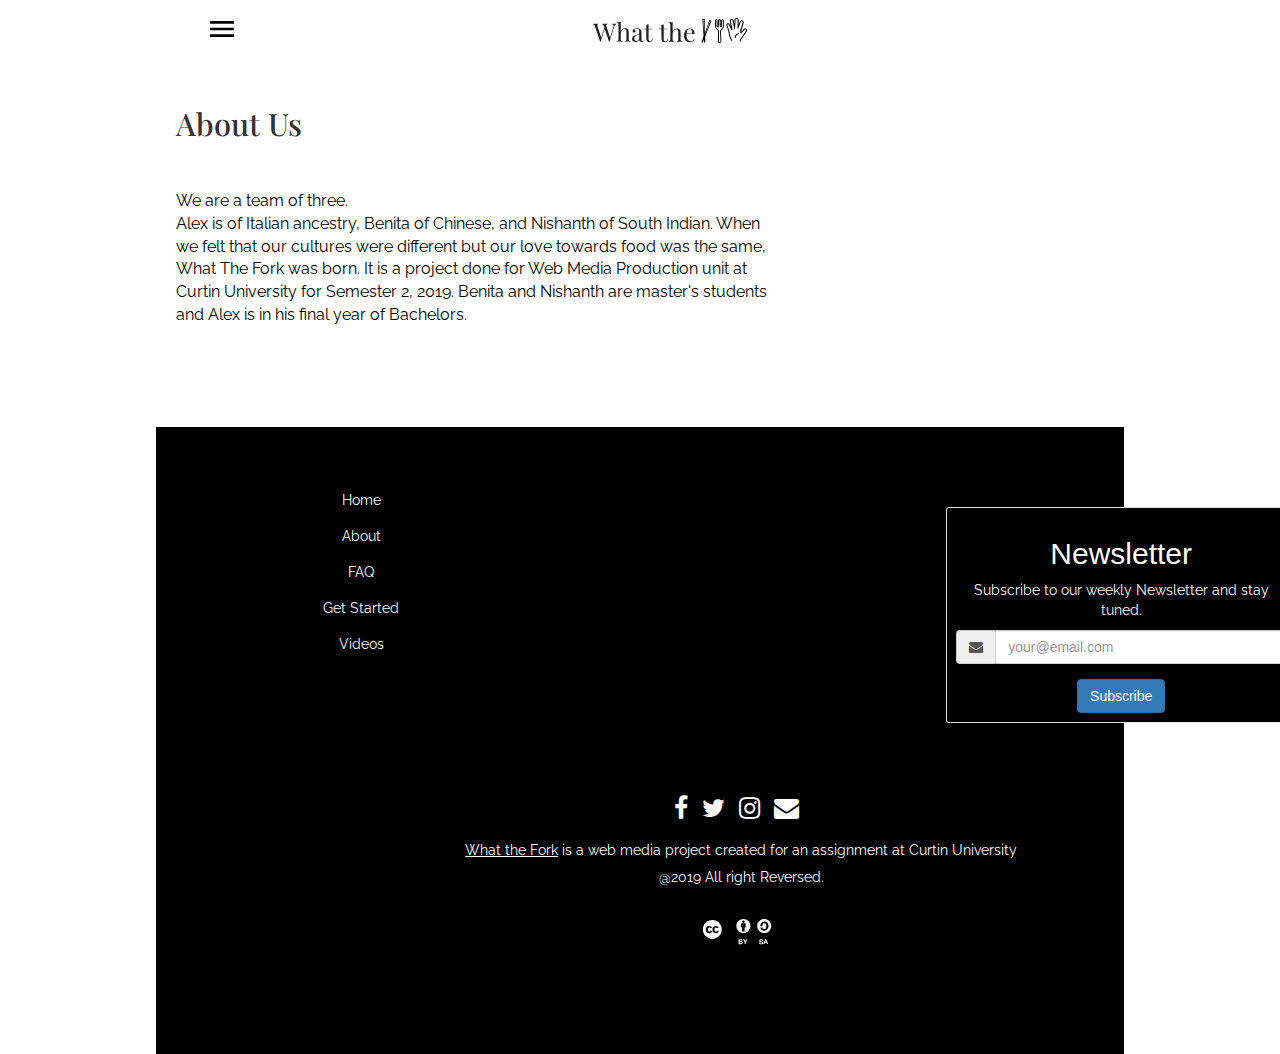
<file: about.html>
<!DOCTYPE html>

<html>

<!-- Footer links -->
<link href="//maxcdn.bootstrapcdn.com/bootstrap/4.0.0/css/bootstrap.min.css" rel="stylesheet" id="bootstrap-css">
<script src="//maxcdn.bootstrapcdn.com/bootstrap/4.0.0/js/bootstrap.min.js"></script>
<script src="//cdnjs.cloudflare.com/ajax/libs/jquery/3.2.1/jquery.min.js"></script>

<head>

    <!--- basic page needs
    ================================================== -->
    <meta charset="utf-8">
    <title> About Us </title>
    <meta name="description" content="">
    <meta name="author" content="">

    <!-- mobile specific metas
    ================================================== -->
    <meta name="viewport" content="width=device-width, initial-scale=1, maximum-scale=1">

    <!-- CSS
    ================================================== -->
<!--
    <link rel="stylesheet" href="css/base.css">
    <link rel="stylesheet" href="css/vendor.css"> -->
    <link rel="stylesheet" href="style.css">

    <!-- script
    ================================================== -->
    <!--
    <script src="js/modernizr.js"></script>
    <script src="js/pace.min.js"></script>
    <script src="owl-carousel/owl.carousel.min.js" type="text/javascript"></script>
    <script src="https://snapwidget.com/js/snapwidget.js"></script> -->

    <!-- Link - carousel (Header)
    ================================================== -->

    <meta charset="utf-8">
    <meta http-equiv="X-UA-Compatible" content="IE=edge">
    <meta name="viewport" content="width=device-width, initial-scale=1">
    <link href="https://fonts.googleapis.com/css?family=Roboto|Oswald:300,400" rel="stylesheet">
    <link rel="stylesheet" href="https://maxcdn.bootstrapcdn.com/font-awesome/4.7.0/css/font-awesome.min.css">
    <link rel="stylesheet" href="https://maxcdn.bootstrapcdn.com/bootstrap/3.3.7/css/bootstrap.min.css">
    <script src="https://ajax.googleapis.com/ajax/libs/jquery/1.12.4/jquery.min.js"></script>
    <script src="https://maxcdn.bootstrapcdn.com/bootstrap/3.3.7/js/bootstrap.min.js"></script>

    <!-- favicons
    ================================================== -->
    <link rel="shortcut icon" href="favicon.ico" type="image/x-icon">
    <link rel="icon" href="favicon.ico" type="image/x-icon">

    <!-- security config
    ================================================== -->
    <meta http-equiv="Content-Security-Policy"
         content="default-src *;
                  style-src * 'self' 'unsafe-inline' 'unsafe-eval';
                  script-src * 'self' 'unsafe-inline' 'unsafe-eval';">

</head>



<body id="top">


  <!-- pageheader
================================================== -->
<section class="s-pageheader s-pageheader--home">

    <header class="header">
        <main class="headerContent">
          <div class="headerMenu">
              <a class="menuicon" href="index.html">
                  <img class="menuImg" src="images/icon_menu.svg" alt="Menu" height=16px>
              </a>
          </div>
            <div class="headerLogo">
                <a class="logo" href="index.html">
                    <img class= "logoImg" src="images/logo.svg" alt="Homepage" height=26px >
                </a>
            </div>
        </main>
    </header>
</section>

<div class="pageContainer" style="padding: 0 12.203%;">

<div class="recipesTitleDescription" id="recipesTitleDescription" style="padding: 2% 15% 0 2%";>

  <h1 class="RecipesTitle"> About Us </h1>
  <br>
</div>



<!-- Making section -->
<div class="preparationSteps" style="max-width: 70%; text-align: left; color: black !important; padding: 2% 5% 5em 2%">
    <div class="preplist" style="font-weight:400 !important; text-align: left;">
      <p class="ingredientsListItem">We are a team of three. <br>Alex is of Italian ancestry, Benita of Chinese, and Nishanth of South Indian. When we felt that our cultures were different but our love towards food was the same, What The Fork was born. It is a project done for Web Media Production unit at Curtin University for Semester 2, 2019. Benita and Nishanth are master's students and Alex is in his final year of Bachelors.</p>

    </div>
    <br>



</div>



<!-- End of pageContainer -->


<!-- Footer -->
	<section id="footer">
	<div class="container">
	<div class="col-xs-12 col-sm-4 col-md-4">
	   <ul class="list-unstyled quick-links">
       <li><a href="index.html"><p>Home</p></a></li>
       <li><a href="about.html"><p>About</p></a></li>
        <li><a href="javascript:void();"><p>FAQ</p></a></li>
	      <li><a href="javascript:void();"><p>Get Started</p></a></li>
        <li><a href="javascript:void();"><p>Videos</p></a></li>
    </ul>
  </div>
  <div class="row" id="newsletter">
    <div class="col-md-4">
      <div class="thumbnail center well well-sm text-center">
        <h2>Newsletter</h2>

        <p>Subscribe to our weekly Newsletter and stay tuned.</p>

        <form action="" method="post" role="form">
      <div class="input-group">
      <span class="input-group-addon">
      <i class="fa fa-envelope"></i>
      </span>
  <input class="form-control" type="text" id="" name="" placeholder="your@email.com">
</div>
<input type="submit" value="Subscribe" class="btn btn-large btn-primary" /></form>
</div>
</div>
</div>
            			<div class="row">
            				<div class="col-xs-12 col-sm-12 col-md-12 mt-2 mt-sm-5">
            					<ul class="list-unstyled list-inline social text-center">
                        <li class="list-inline-item"><a href="https://www.facebook.com/whatfork/"><i class="fa fa-facebook"></i></a></li>
            						<li class="list-inline-item"><a href="https://twitter.com/WhattheFork16"><i class="fa fa-twitter"></i></a></li>
            						<li class="list-inline-item"><a href="https://www.instagram.com/whatthe4ork/"><i class="fa fa-instagram"></i></a></li>
            						<li class="list-inline-item"><a href="mailto:thehumblemonkeys@gmail.com?subject=Hello%20there%20" target="_blank"><i class="fa fa-envelope"></i></a></li>
            					</ul>
            				</div>
            				</hr>
            			</div>
            			<div class="row">
            				<div class="col-xs-12 col-sm-12 col-md-12 mt-2 mt-sm-2 text-center text-white">
            					<p><u><a href="whatfork.gitrhub.io">What the Fork</a></u> is a web media project created for an assignment at Curtin University</p>
            					<p class="h6">@2019 All right Reversed.</p>
                      <br>
                      <img class="cclogo" src="images/cc_icon.svg" height: 56px style="display:block; margin:auto;">
                      <br>
            				</div>
            				</hr>
            			</div>
            		</div>
            	</section>
    <!-- Footer -->

  </body>
  </html>
</file>
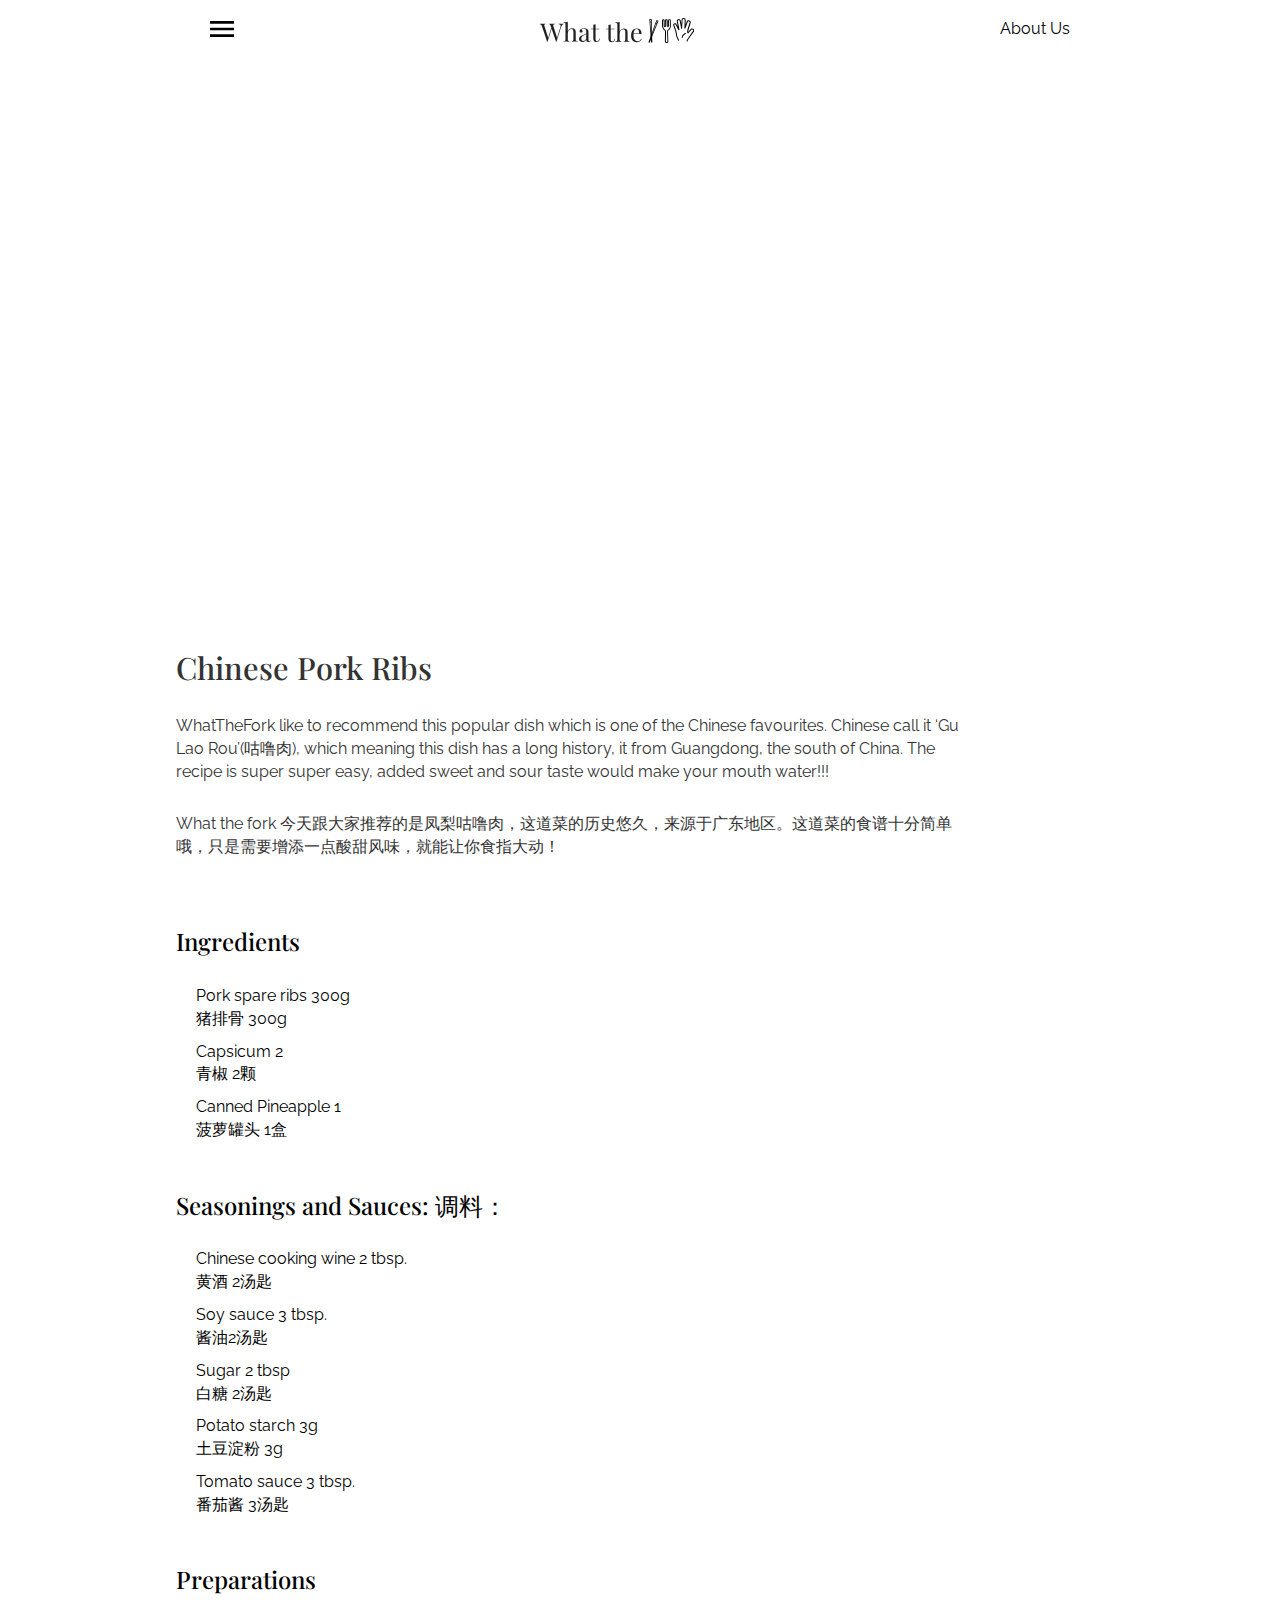
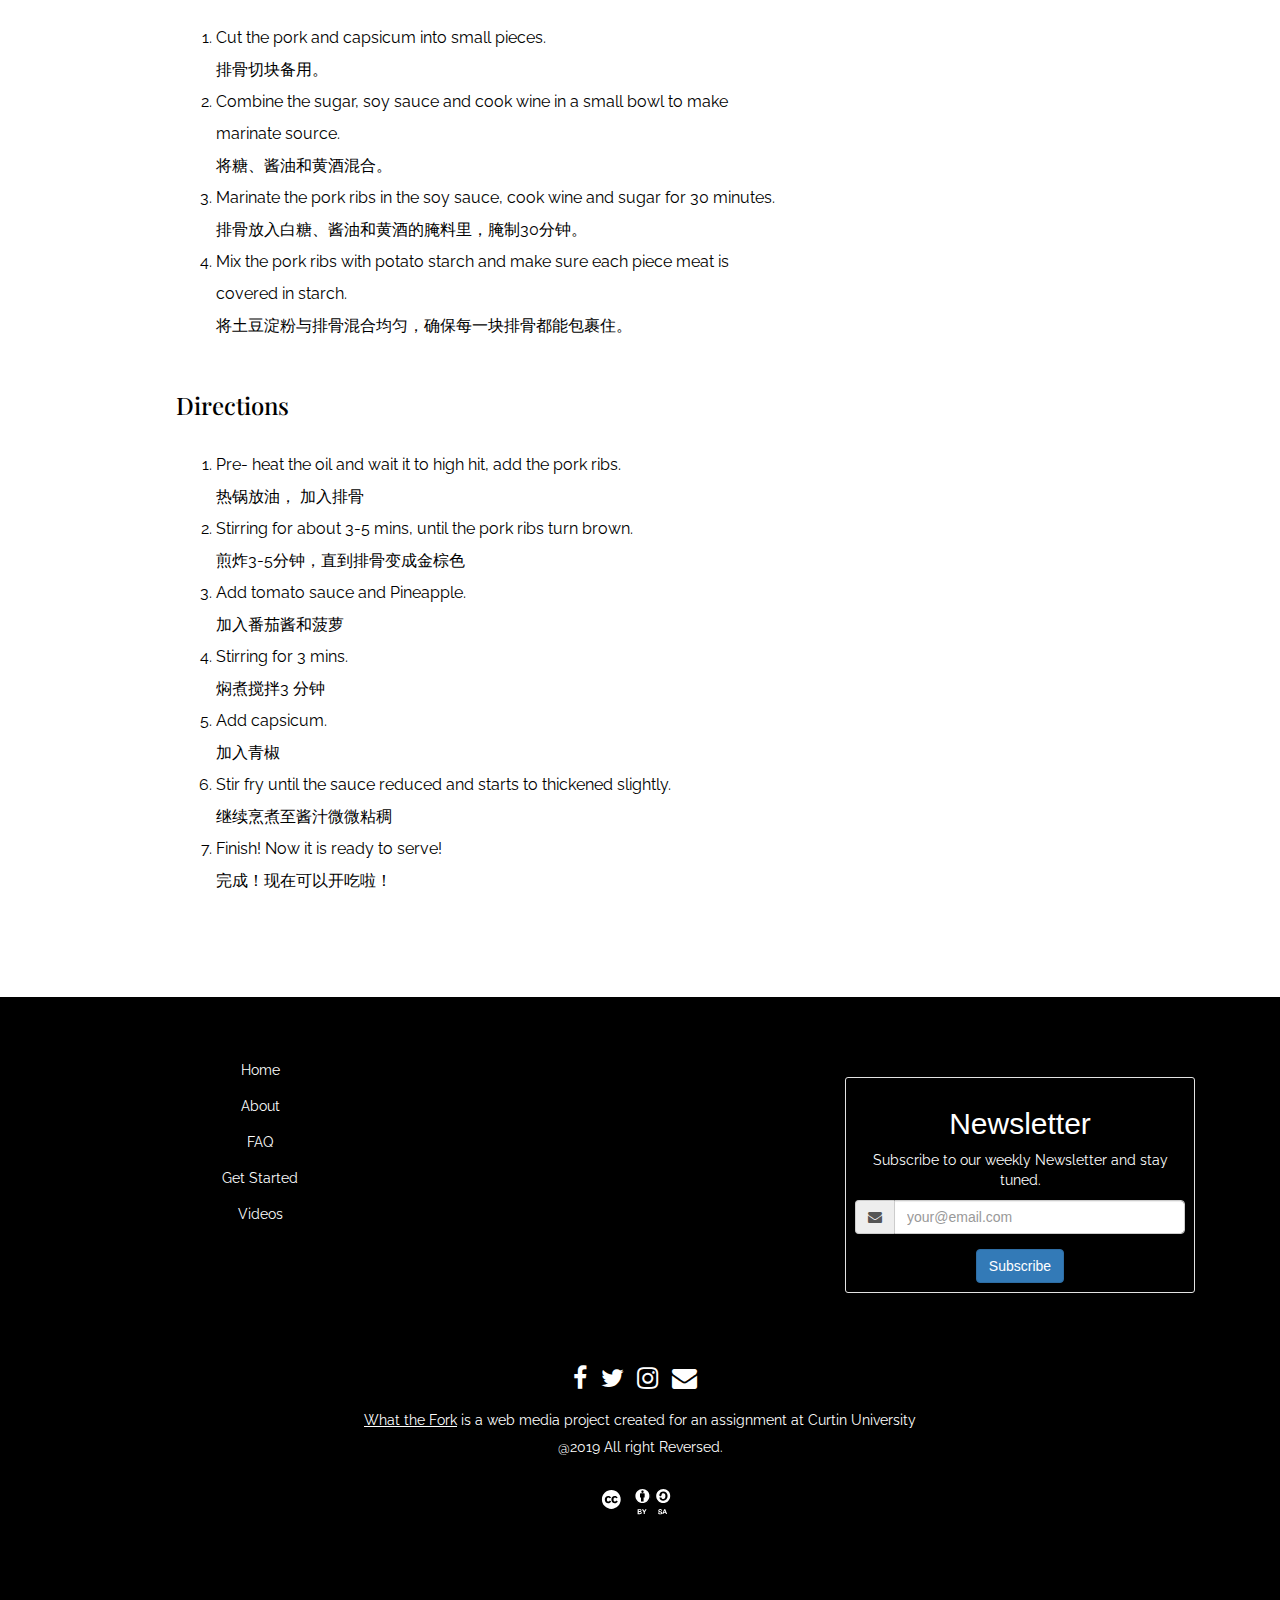
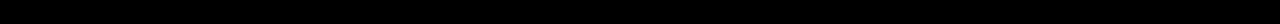
<file: chinese_pork_ribs.html>
<!DOCTYPE html>

<html>

<!-- Footer links -->
<link href="//maxcdn.bootstrapcdn.com/bootstrap/4.0.0/css/bootstrap.min.css" rel="stylesheet" id="bootstrap-css">
<script src="//maxcdn.bootstrapcdn.com/bootstrap/4.0.0/js/bootstrap.min.js"></script>
<script src="//cdnjs.cloudflare.com/ajax/libs/jquery/3.2.1/jquery.min.js"></script>

<head>

    <!--- basic page needs
    ================================================== -->
    <meta charset="utf-8">
    <title> Recipe - Chinese Sweet and Sour Pork Ribs by Benita </title>
    <meta name="description" content="">
    <meta name="author" content="what the fork">

    <!-- mobile specific metas
    ================================================== -->
    <meta name="viewport" content="width=device-width, initial-scale=1, maximum-scale=1">

    <!-- CSS
    ================================================== -->
    <!-- Mailchimp css -->
    <link href="//cdn-images.mailchimp.com/embedcode/classic-10_7.css" rel="stylesheet" type="text/css">
    <style type="text/css">
	   #mc_embed_signup{background:#000000; clear:left; }
	    /* Add your own Mailchimp form style overrides in your site stylesheet or in this style block.
	   We recommend moving this block and the preceding CSS link to the HEAD of your HTML file. */
   </style>
    <!--
    <link rel="stylesheet" href="css/base.css">
    <link rel="stylesheet" href="css/vendor.css"> -->
    <link rel="stylesheet" href="style.css">

    <!-- script
    ================================================== -->
    <!--
    <script src="js/modernizr.js"></script>
    <script src="js/pace.min.js"></script>
    <script src="owl-carousel/owl.carousel.min.js" type="text/javascript"></script>
    <script src="https://snapwidget.com/js/snapwidget.js"></script> -->

    <!-- Link - carousel (Header)
    ================================================== -->

    <meta charset="utf-8">
    <meta http-equiv="X-UA-Compatible" content="IE=edge">
    <meta name="viewport" content="width=device-width, initial-scale=1">
    <link href="https://fonts.googleapis.com/css?family=Roboto|Oswald:300,400" rel="stylesheet">
    <link rel="stylesheet" href="https://maxcdn.bootstrapcdn.com/font-awesome/4.7.0/css/font-awesome.min.css">
    <link rel="stylesheet" href="https://maxcdn.bootstrapcdn.com/bootstrap/3.3.7/css/bootstrap.min.css">
    <script src="https://ajax.googleapis.com/ajax/libs/jquery/1.12.4/jquery.min.js"></script>
    <script src="https://maxcdn.bootstrapcdn.com/bootstrap/3.3.7/js/bootstrap.min.js"></script>

    <!-- favicons
    ================================================== -->
    <link rel="shortcut icon" href="favicon.ico" type="image/x-icon">
    <link rel="icon" href="favicon.ico" type="image/x-icon">

    <!-- Mailchimp script
    ================================================== -->
    <script id="mcjs">!function(c,h,i,m,p){m=c.createElement(h),p=c.getElementsByTagName(h)[0],m.async=1,m.src=i,p.parentNode.insertBefore(m,p)}(document,"script","https://chimpstatic.com/mcjs-connected/js/users/f225e9874c4b91eafa947f27e/02b25835be5d45530218c2411.js");</script>

    <!-- security config
    ================================================== -->
    <meta http-equiv="Content-Security-Policy"
         content="default-src *;
                  style-src * 'self' 'unsafe-inline' 'unsafe-eval';
                  script-src * 'self' 'unsafe-inline' 'unsafe-eval';">

</head>



<body id="top">


  <!-- pageheader
================================================== -->
<section class="s-pageheader s-pageheader--home">

    <header class="header">
        <main class="headerContent">
          <div class="headerMenu">
              <a class="menuicon" href="index.html">
                  <img class="menuImg" src="images/icon_menu.svg" alt="Menu" height=16px>
              </a>
          </div>
            <div class="headerLogo">
                <a class="logo" href="index.html">
                    <img class= "logoImg" src="images/logo.svg" alt="Homepage" height=26px >
                </a>
            </div>
            <div class="headerAbout">
                <a class="logo" href="about.html">
                    <p style="color:black !important"> About Us </p>
                </a>
            </div>
        </main>
    </header>
</section>

<div class="pageContainer" style="padding: 0 12.203%;">

<!-- Video iframe
================================================== -->
<!--
<div class="resp-container">
    <iframe class="resp-iframe" src="https://www.youtube.com/embed/vJRVwC-Bak0" frameborder="0" allow="accelerometer; autoplay; encrypted-media; gyroscope; picture-in-picture" allowfullscreen>
</div>
-->


<div class="videoframe" style="padding-bottom:56.25%; position:relative; display:block; width: 100%">

<iframe width="100%" height="100%" src="https://www.youtube.com/embed/vJRVwC-Bak0" frameborder="0" allow="accelerometer; autoplay; encrypted-media; gyroscope; picture-in-picture" allowfullscreen="" style="position:absolute; top:0; left: 0"></iframe>

</div>



<div class="recipesTitleDescription" id="recipesTitleDescription" style="padding: 2% 15% 0 2%";>

  <h1 class="RecipesTitle"> Chinese Pork Ribs </h1>
  <br>
  <p class="RecipeDescription">WhatTheFork like to recommend this popular dish which is one of the Chinese favourites.  Chinese call it ‘Gu Lao Rou’(咕噜肉), which meaning this dish has a long history, it from Guangdong, the south of China. The recipe is super super easy, added sweet and sour taste would make your mouth water!!!</p>
  <br>
  <p class="RecipeDescriptionChinese"> What the fork 今天跟大家推荐的是凤梨咕噜肉，这道菜的历史悠久，来源于广东地区。这道菜的食谱十分简单哦，只是需要增添一点酸甜风味，就能让你食指大动！</p>
<br>
</div>

<!-- Ingredients section -->
<div class="ingredients" style="max-width: 70%; text-align: left; color: black !important; padding: 2% 15% 0 2%">

  <h3 class="ingredientsTitle">Ingredients</h3>
  <br>
    <div class="ingredientlist" style="font-weight:400 !important; text-align: left; padding: 0 0 0 4%; ">
      <p class="ingredientsListItem"> Pork spare ribs 300g  <br>  猪排骨 300g</p>
      <p class="ingredientsListItem">Capsicum  2              <br>   青椒 2颗 </p>
      <p class="ingredientsListItem">Canned Pineapple  1   <br> 菠萝罐头 1盒</p>
    </div>

  <br>
  <h3> Seasonings and Sauces:  调料：</h3>
  <br>
    <div class="ingredientlist" style="font-weight:400 !important; text-align: left; padding: 0 0 0 4%; ">
      <p class="ingredientsListItem">Chinese cooking wine 2 tbsp.    <br> 黄酒 2汤匙</p>
      <p class="ingredientsListItem">Soy sauce 3 tbsp.   <br> 酱油2汤匙</p>
      <p class="ingredientsListItem">Sugar 2 tbsp  <br>白糖 2汤匙</p>
      <p class="ingredientsListItem">Potato starch 3g  <br> 土豆淀粉 3g  </p>
      <p class="ingredientsListItem">Tomato sauce  3 tbsp.  <br> 番茄酱 3汤匙</p>
    </div>
</div>

<!-- Making section -->
<div class="preparationSteps" style="max-width: 70%; text-align: left; color: black !important; padding: 2% 5% 5em 2%">
  <h3 class="PreparationsTitle">Preparations</h3>
  <br>
    <div class="preplist" style="font-weight:400 !important; text-align: left;">
      <ol class="preparationList">
        <li class="preparationListItem" style="background-color:#ffffff!important; line-height: 2; font-family:raleway !important; font-size:16px;"> Cut the pork and capsicum into small pieces. <br>排骨切块备用。</li>
        <li class="preparationListItem" style="background-color:#ffffff !important; line-height: 2; font-family:raleway !important; font-size:16px;">Combine the sugar, soy sauce and cook wine in a small bowl to make marinate source. <br>将糖、酱油和黄酒混合。</li>
        <li class="preparationListItem" style="background-color:#ffffff !important; line-height: 2; font-family:raleway !important; font-size:16px;">Marinate the pork ribs in the soy sauce, cook wine and sugar for 30 minutes.<br> 排骨放入白糖、酱油和黄酒的腌料里，腌制30分钟。</li>
        <li class="preparationListItem" style="background-color:#ffffff !important; line-height: 2; font-family:raleway !important; font-size:16px;">Mix the pork ribs with potato starch and make sure each piece meat is covered in starch.<br> 将土豆淀粉与排骨混合均匀，确保每一块排骨都能包裹住。</li>

      </ol>
    </div>
    <br>
    <h3 class="directionsTitle">Directions</h3>
    <br>
      <div class="dirlist" style="font-weight:400 !important; text-align: left;">
        <ol class="directionsList">
          <li class="directionsListItem" style="background-color:#ffffff!important; line-height: 2; font-family:raleway !important; font-size:16px;"> Pre- heat the oil and wait it to high hit, add the pork ribs.<br>  热锅放油， 加入排骨 </li>
          <li class="directionsListItem" style="background-color:#ffffff !important; line-height: 2; font-family:raleway !important; font-size:16px;">Stirring for about 3-5 mins, until the pork ribs turn brown. <br>煎炸3-5分钟，直到排骨变成金棕色</li>
          <li class="directionsListItem" style="background-color:#ffffff !important; line-height: 2; font-family:raleway !important; font-size:16px;">Add tomato sauce and Pineapple.<br> 加入番茄酱和菠萝</li>
          <li class="directionsListItem" style="background-color:#ffffff !important; line-height: 2; font-family:raleway !important; font-size:16px;">Stirring for 3 mins.<br> 焖煮搅拌3 分钟</li>
          <li class="directionsListItem" style="background-color:#ffffff !important; line-height: 2; font-family:raleway !important; font-size:16px;">Add capsicum.<br> 加入青椒</li>
          <li class="directionsListItem" style="background-color:#ffffff !important; line-height: 2; font-family:raleway !important; font-size:16px;">Stir fry until the sauce reduced and starts to thickened slightly.<br> 继续烹煮至酱汁微微粘稠</li>
          <li class="directionsListItem" style="background-color:#ffffff !important; line-height: 2; font-family:raleway !important; font-size:16px;">Finish! Now it is ready to serve!<br> 完成！现在可以开吃啦！</li>

        </ol>
      </div>




</div>

  <br>

<div id="disqus_thread"></div>
<script>
    /**
     *  RECOMMENDED CONFIGURATION VARIABLES: EDIT AND UNCOMMENT
     *  THE SECTION BELOW TO INSERT DYNAMIC VALUES FROM YOUR
     *  PLATFORM OR CMS.
     *
     *  LEARN WHY DEFINING THESE VARIABLES IS IMPORTANT:
     *  https://disqus.com/admin/universalcode/#configuration-variables
     */
    /*
    var disqus_config = function () {
        // Replace PAGE_URL with your page's canonical URL variable
        this.page.url = PAGE_URL;

        // Replace PAGE_IDENTIFIER with your page's unique identifier variable
        this.page.identifier = PAGE_IDENTIFIER;
    };
    */

    (function() {  // REQUIRED CONFIGURATION VARIABLE: EDIT THE SHORTNAME BELOW
        var d = document, s = d.createElement('script');

        // IMPORTANT: Replace EXAMPLE with your forum shortname!
        s.src = 'https://whatthefork-1.disqus.com/embed.js';

        s.setAttribute('data-timestamp', +new Date());
        (d.head || d.body).appendChild(s);
    })();
</script>
<noscript>
    Please enable JavaScript to view the
    <a href="https://disqus.com/?ref_noscript" rel="nofollow">
        comments powered by Disqus.
    </a>
</noscript>

</div>
<!-- End of pageContainer -->


<!-- Footer -->
	<section id="footer">
	<div class="container">
	<div class="col-xs-12 col-sm-4 col-md-4">
	   <ul class="list-unstyled quick-links">
       <li><a href="index.html"><p>Home</p></a></li>
       <li><a href="about.html"><p>About</p></a></li>
        <li><a href="javascript:void();"><p>FAQ</p></a></li>
	      <li><a href="javascript:void();"><p>Get Started</p></a></li>
        <li><a href="javascript:void();"><p>Videos</p></a></li>
    </ul>
  </div>
  <form action="https://gmail.us20.list-manage.com/subscribe/post?u=f225e9874c4b91eafa947f27e&amp;id=9d7a5b265f" method="post" id="mc-embedded-subscribe-form" name="mc-embedded-subscribe-form" class="validate" target="_blank" style="text-align:center !important;" novalidate>
  <div class="row" id="newsletter">
    <div class="col-md-4">
      <div class="thumbnail center well well-sm text-center">
        <h2>Newsletter</h2>

        <p>Subscribe to our weekly Newsletter and stay tuned.</p>

        <form action="" method="post" role="form">
      <div class="input-group">
      <span class="input-group-addon">
      <i class="fa fa-envelope"></i>
      </span>
  <input class="form-control" type="text" id="mce-EMAIL" name="EMAIL" placeholder="your@email.com">
</div>
<input type="submit" value="Subscribe" class="btn btn-large btn-primary" /></form>
</div>
</div>
</div>
</form>
<script type='text/javascript' src='//s3.amazonaws.com/downloads.mailchimp.com/js/mc-validate.js'></script><script type='text/javascript'>(function($) {window.fnames = new Array(); window.ftypes = new Array();fnames[0]='EMAIL';ftypes[0]='email';}(jQuery));var $mcj = jQuery.noConflict(true);</script>

            			<div class="row">
            				<div class="col-xs-12 col-sm-12 col-md-12 mt-2 mt-sm-5">
            					<ul class="list-unstyled list-inline social text-center">
                        <li class="list-inline-item"><a href="https://www.facebook.com/whatfork/"><i class="fa fa-facebook"></i></a></li>
            						<li class="list-inline-item"><a href="https://twitter.com/WhattheFork16"><i class="fa fa-twitter"></i></a></li>
            						<li class="list-inline-item"><a href="https://www.instagram.com/whatthe4ork/"><i class="fa fa-instagram"></i></a></li>
            						<li class="list-inline-item"><a href="mailto:thehumblemonkeys@gmail.com?subject=Hello%20there%20" target="_blank"><i class="fa fa-envelope"></i></a></li>
            					</ul>
            				</div>
            				</hr>
            			</div>
            			<div class="row">
            				<div class="col-xs-12 col-sm-12 col-md-12 mt-2 mt-sm-2 text-center text-white">
            					<p><u><a href="whatfork.gitrhub.io">What the Fork</a></u> is a web media project created for an assignment at Curtin University</p>
            					<p class="h6">@2019 All right Reversed.</p>
                      <br>
                      <img class="cclogo" src="images/cc_icon.svg" height: 56px style="display:block; margin:auto;">
                      <br>
            				</div>
            				</hr>
            			</div>
            		</div>
            	</section>
    <!-- Footer -->

  </body>
  </html>
</file>
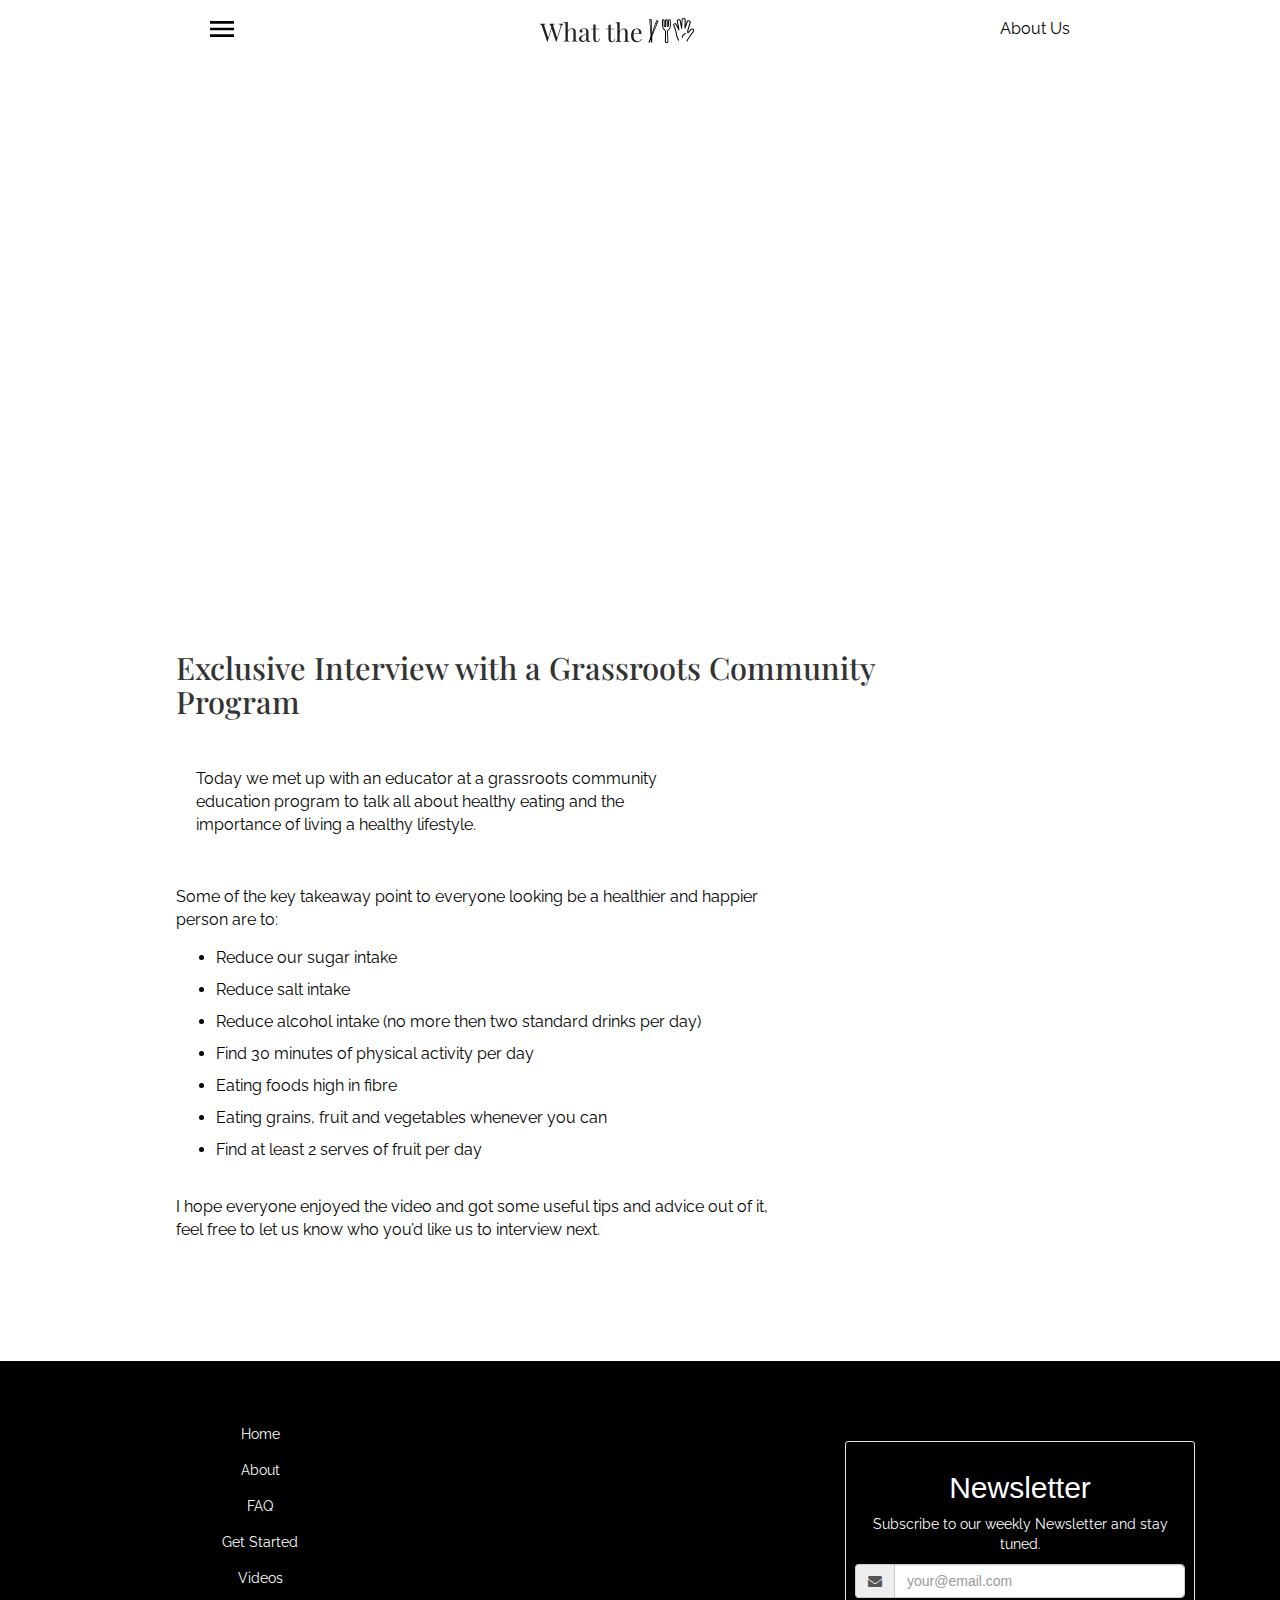
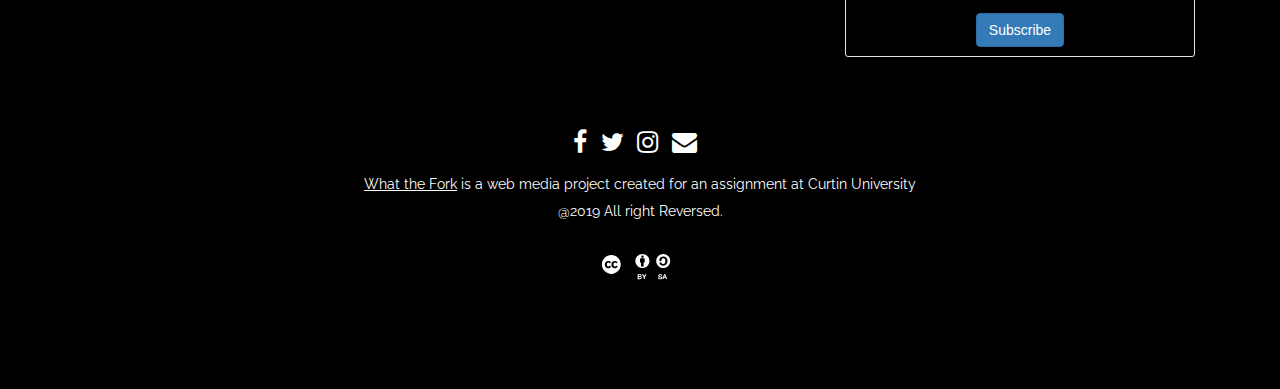
<file: ngo_interview.html>
<!DOCTYPE html>

<html>

<!-- Footer links -->
<link href="//maxcdn.bootstrapcdn.com/bootstrap/4.0.0/css/bootstrap.min.css" rel="stylesheet" id="bootstrap-css">
<script src="//maxcdn.bootstrapcdn.com/bootstrap/4.0.0/js/bootstrap.min.js"></script>
<script src="//cdnjs.cloudflare.com/ajax/libs/jquery/3.2.1/jquery.min.js"></script>

<head>

    <!--- basic page needs
    ================================================== -->
    <meta charset="utf-8">
    <title> Exclusive Interview with a Grassroots Community Program </title>
    <meta name="description" content="">
    <meta name="author" content="">

    <!-- mobile specific metas
    ================================================== -->
    <meta name="viewport" content="width=device-width, initial-scale=1, maximum-scale=1">

    <!-- CSS
    ================================================== -->
<!--
    <link rel="stylesheet" href="css/base.css">
    <link rel="stylesheet" href="css/vendor.css"> -->
    <link rel="stylesheet" href="style.css">

    <!-- script
    ================================================== -->
    <!--
    <script src="js/modernizr.js"></script>
    <script src="js/pace.min.js"></script>
    <script src="owl-carousel/owl.carousel.min.js" type="text/javascript"></script>
    <script src="https://snapwidget.com/js/snapwidget.js"></script> -->

    <!-- Link - carousel (Header)
    ================================================== -->

    <meta charset="utf-8">
    <meta http-equiv="X-UA-Compatible" content="IE=edge">
    <meta name="viewport" content="width=device-width, initial-scale=1">
    <link href="https://fonts.googleapis.com/css?family=Roboto|Oswald:300,400" rel="stylesheet">
    <link rel="stylesheet" href="https://maxcdn.bootstrapcdn.com/font-awesome/4.7.0/css/font-awesome.min.css">
    <link rel="stylesheet" href="https://maxcdn.bootstrapcdn.com/bootstrap/3.3.7/css/bootstrap.min.css">
    <script src="https://ajax.googleapis.com/ajax/libs/jquery/1.12.4/jquery.min.js"></script>
    <script src="https://maxcdn.bootstrapcdn.com/bootstrap/3.3.7/js/bootstrap.min.js"></script>

    <!-- favicons
    ================================================== -->
    <link rel="shortcut icon" href="favicon.ico" type="image/x-icon">
    <link rel="icon" href="favicon.ico" type="image/x-icon">


    <!-- Mailchimp script
    ================================================== -->
    <script id="mcjs">!function(c,h,i,m,p){m=c.createElement(h),p=c.getElementsByTagName(h)[0],m.async=1,m.src=i,p.parentNode.insertBefore(m,p)}(document,"script","https://chimpstatic.com/mcjs-connected/js/users/f225e9874c4b91eafa947f27e/02b25835be5d45530218c2411.js");</script>

    <!-- security config
    ================================================== -->
    <meta http-equiv="Content-Security-Policy"
         content="default-src *;
                  style-src * 'self' 'unsafe-inline' 'unsafe-eval';
                  script-src * 'self' 'unsafe-inline' 'unsafe-eval';">

</head>



<body id="top">


  <!-- pageheader
================================================== -->
<section class="s-pageheader s-pageheader--home">

    <header class="header">
        <main class="headerContent">
          <div class="headerMenu">
              <a class="menuicon" href="index.html">
                  <img class="menuImg" src="images/icon_menu.svg" alt="Menu" height=16px>
              </a>
          </div>
            <div class="headerLogo">
                <a class="logo" href="index.html">
                    <img class= "logoImg" src="images/logo.svg" alt="Homepage" height=26px >
                </a>
            </div>
            <div class="headerAbout">
                <a class="logo" href="about.html">
                    <p style="color:black !important"> About Us </p>
                </a>
            </div>
        </main>
    </header>
</section>

<div class="pageContainer" style="padding: 0 12.203%;">

<!-- Video iframe
================================================== -->
<!--
<div class="resp-container">
    <iframe class="resp-iframe" src="https://www.youtube.com/embed/vJRVwC-Bak0" frameborder="0" allow="accelerometer; autoplay; encrypted-media; gyroscope; picture-in-picture" allowfullscreen>
</div>
-->

<div class="videoframe" style="padding-bottom:56.25%; position:relative; display:block; width: 100%">

<iframe width="100%" height="100%" src="https://www.youtube.com/embed/xh-3MFp1X6M" frameborder="0" allow="accelerometer; autoplay; encrypted-media; gyroscope; picture-in-picture" allowfullscreen="" style="position:absolute; top:0; left: 0"></iframe>

</div>



<div class="recipesTitleDescription" id="recipesTitleDescription" style="padding: 2% 15% 0 2%";>

  <h1 class="RecipesTitle"> Exclusive Interview with a Grassroots Community Program </h1>
  <br>
</div>

<!-- Ingredients section -->
<div class="ingredients" style="max-width: 70%; text-align: left; color: black !important; padding: 2% 15% 0 2%">
    <div class="ingredientlist" style="font-weight:400 !important; text-align: left; padding: 0 0 0 4%; ">
      <p class="ingredientsListItem"> Today we met up with an educator at a grassroots community education program to talk all about healthy eating and the importance of living a healthy lifestyle. </p>
    </div>

  <br>

</div>

<!-- Making section -->
<div class="preparationSteps" style="max-width: 70%; text-align: left; color: black !important; padding: 2% 5% 5em 2%">
    <div class="preplist" style="font-weight:400 !important; text-align: left;">
      <p class="ingredientsListItem">Some of the key takeaway point to everyone looking be a healthier and happier person are to:</p>
      <ul class="preparationList">
        <li class="preparationListItem" style="background-color:#ffffff!important; line-height: 2; font-family:raleway !important; font-size:16px;"> Reduce our sugar intake</li>
        <li class="preparationListItem" style="background-color:#ffffff !important; line-height: 2; font-family:raleway !important; font-size:16px;">Reduce salt intake</li>
        <li class="preparationListItem" style="background-color:#ffffff !important; line-height: 2; font-family:raleway !important; font-size:16px;">Reduce alcohol intake (no more then two standard drinks per day)</li>
        <li class="preparationListItem" style="background-color:#ffffff !important; line-height: 2; font-family:raleway !important; font-size:16px;">Find 30 minutes of physical activity per day</li>
        <li class="preparationListItem" style="background-color:#ffffff!important; line-height: 2; font-family:raleway !important; font-size:16px;"> Eating foods high in fibre</li>
        <li class="preparationListItem" style="background-color:#ffffff !important; line-height: 2; font-family:raleway !important; font-size:16px;">Eating grains, fruit and vegetables whenever you can </li>
        <li class="preparationListItem" style="background-color:#ffffff !important; line-height: 2; font-family:raleway !important; font-size:16px;">Find at least 2 serves of fruit per day</li>
      </ul>
    </div>
    <br>

    <p>I hope everyone enjoyed the video and got some useful tips and advice out of it, feel free to let us know who you’d like us to interview next.</p>
      </div>

      <br>
      <div id="disqus_thread"></div>
      <script>
          /**
           *  RECOMMENDED CONFIGURATION VARIABLES: EDIT AND UNCOMMENT
           *  THE SECTION BELOW TO INSERT DYNAMIC VALUES FROM YOUR
           *  PLATFORM OR CMS.
           *
           *  LEARN WHY DEFINING THESE VARIABLES IS IMPORTANT:
           *  https://disqus.com/admin/universalcode/#configuration-variables
           */
          /*
          var disqus_config = function () {
              // Replace PAGE_URL with your page's canonical URL variable
              this.page.url = PAGE_URL;

              // Replace PAGE_IDENTIFIER with your page's unique identifier variable
              this.page.identifier = PAGE_IDENTIFIER;
          };
          */

          (function() {  // REQUIRED CONFIGURATION VARIABLE: EDIT THE SHORTNAME BELOW
              var d = document, s = d.createElement('script');

              // IMPORTANT: Replace EXAMPLE with your forum shortname!
              s.src = 'https://whatthefork-1.disqus.com/embed.js';

              s.setAttribute('data-timestamp', +new Date());
              (d.head || d.body).appendChild(s);
          })();
      </script>
      <noscript>
          Please enable JavaScript to view the
          <a href="https://disqus.com/?ref_noscript" rel="nofollow">
              comments powered by Disqus.
          </a>
      </noscript>

      <br>

</div>



<!-- End of pageContainer -->


<!-- Footer -->
	<section id="footer">
	<div class="container">
	<div class="col-xs-12 col-sm-4 col-md-4">
	   <ul class="list-unstyled quick-links">
       <li><a href="index.html"><p>Home</p></a></li>
       <li><a href="about.html"><p>About</p></a></li>
        <li><a href="javascript:void();"><p>FAQ</p></a></li>
	      <li><a href="javascript:void();"><p>Get Started</p></a></li>
        <li><a href="javascript:void();"><p>Videos</p></a></li>
    </ul>
  </div>
  <form action="https://gmail.us20.list-manage.com/subscribe/post?u=f225e9874c4b91eafa947f27e&amp;id=9d7a5b265f" method="post" id="mc-embedded-subscribe-form" name="mc-embedded-subscribe-form" class="validate" target="_blank" style="text-align:center !important;" novalidate>
  <div class="row" id="newsletter">
    <div class="col-md-4">
      <div class="thumbnail center well well-sm text-center">
        <h2>Newsletter</h2>

        <p>Subscribe to our weekly Newsletter and stay tuned.</p>

        <form action="" method="post" role="form">
      <div class="input-group">
      <span class="input-group-addon">
      <i class="fa fa-envelope"></i>
      </span>
  <input class="form-control" type="text" id="mce-EMAIL" name="EMAIL" placeholder="your@email.com">
</div>
<input type="submit" value="Subscribe" class="btn btn-large btn-primary" /></form>
</div>
</div>
</div>
</form>
<script type='text/javascript' src='//s3.amazonaws.com/downloads.mailchimp.com/js/mc-validate.js'></script><script type='text/javascript'>(function($) {window.fnames = new Array(); window.ftypes = new Array();fnames[0]='EMAIL';ftypes[0]='email';}(jQuery));var $mcj = jQuery.noConflict(true);</script>

            			<div class="row">
            				<div class="col-xs-12 col-sm-12 col-md-12 mt-2 mt-sm-5">
            					<ul class="list-unstyled list-inline social text-center">
                        <li class="list-inline-item"><a href="https://www.facebook.com/whatfork/"><i class="fa fa-facebook"></i></a></li>
            						<li class="list-inline-item"><a href="https://twitter.com/WhattheFork16"><i class="fa fa-twitter"></i></a></li>
            						<li class="list-inline-item"><a href="https://www.instagram.com/whatthe4ork/"><i class="fa fa-instagram"></i></a></li>
            						<li class="list-inline-item"><a href="mailto:thehumblemonkeys@gmail.com?subject=Hello%20there%20" target="_blank"><i class="fa fa-envelope"></i></a></li>
            					</ul>
            				</div>
            				</hr>
            			</div>
            			<div class="row">
            				<div class="col-xs-12 col-sm-12 col-md-12 mt-2 mt-sm-2 text-center text-white">
            					<p><u><a href="whatfork.gitrhub.io">What the Fork</a></u> is a web media project created for an assignment at Curtin University</p>
            					<p class="h6">@2019 All right Reversed.</p>
                      <br>
                      <img class="cclogo" src="images/cc_icon.svg" height: 56px style="display:block; margin:auto;">
                      <br>
            				</div>
            				</hr>
            			</div>
            		</div>
            	</section>
    <!-- Footer -->

  </body>
  </html>
</file>
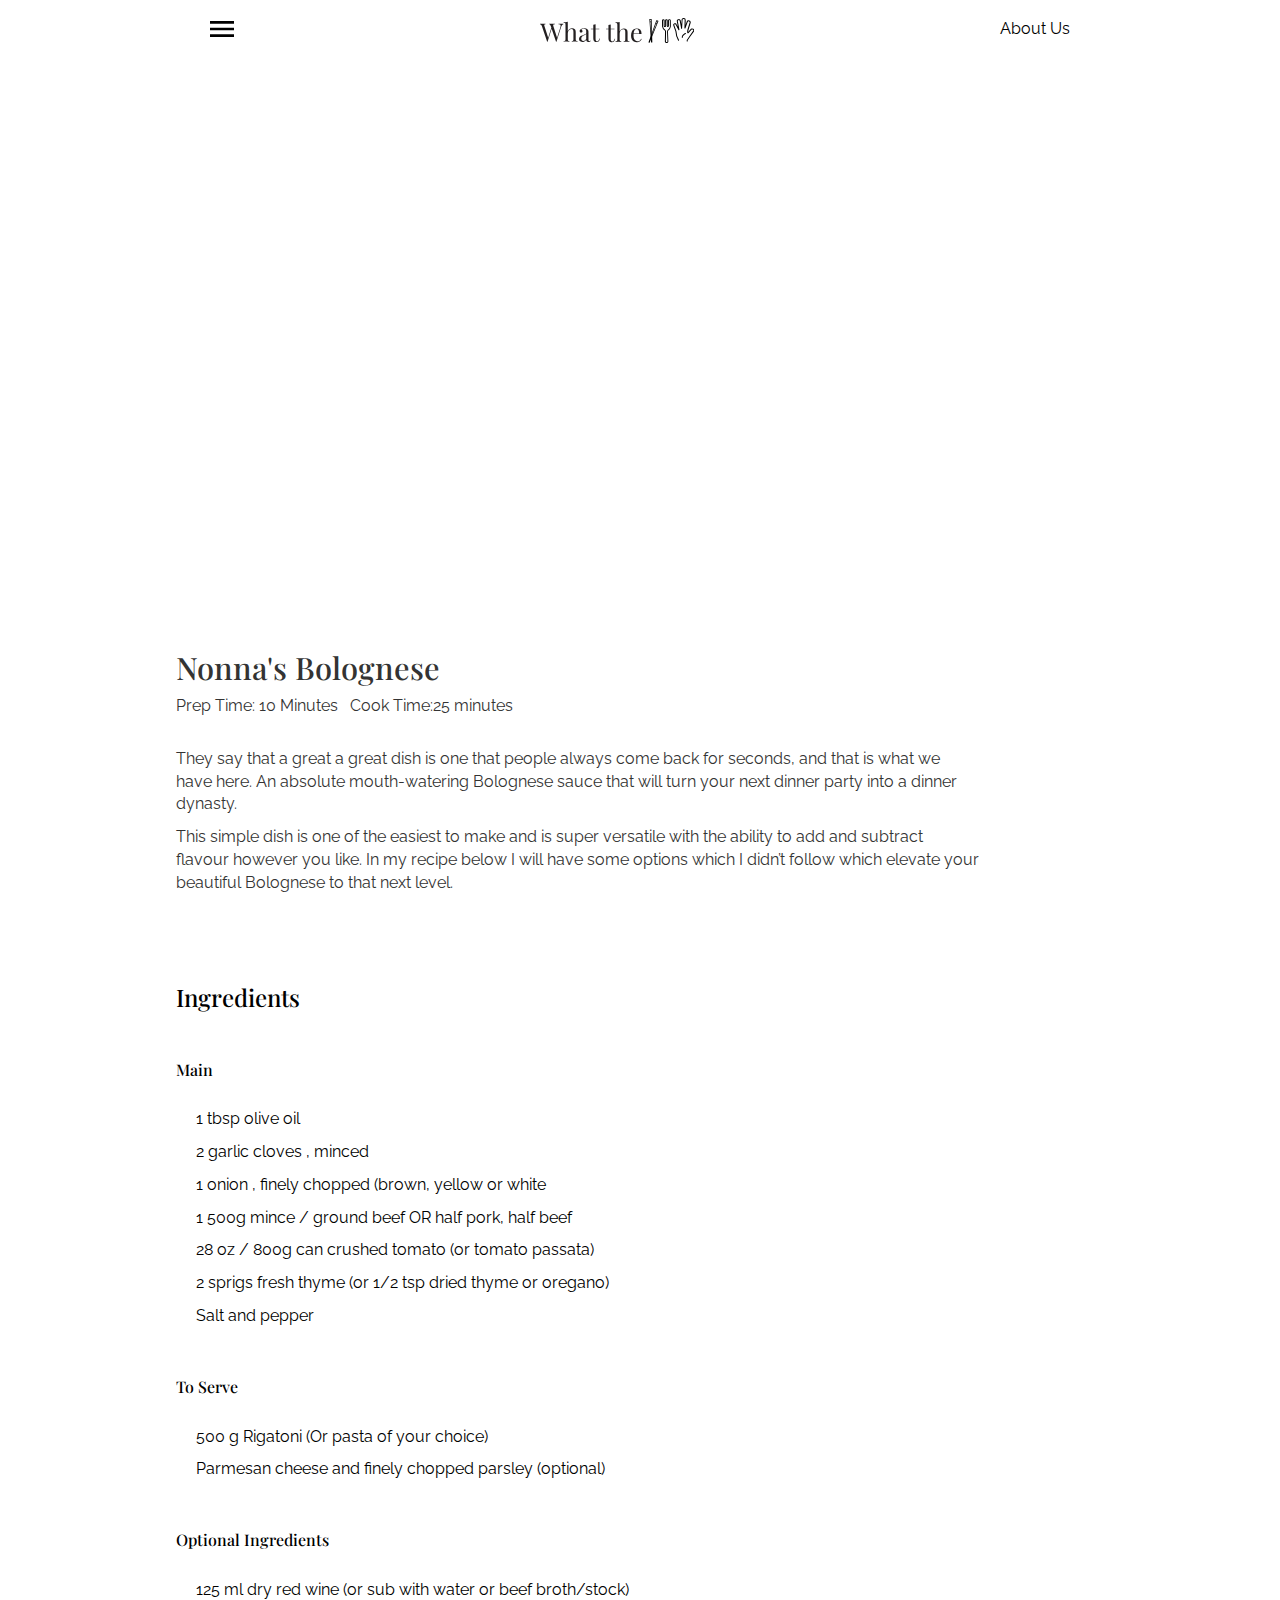
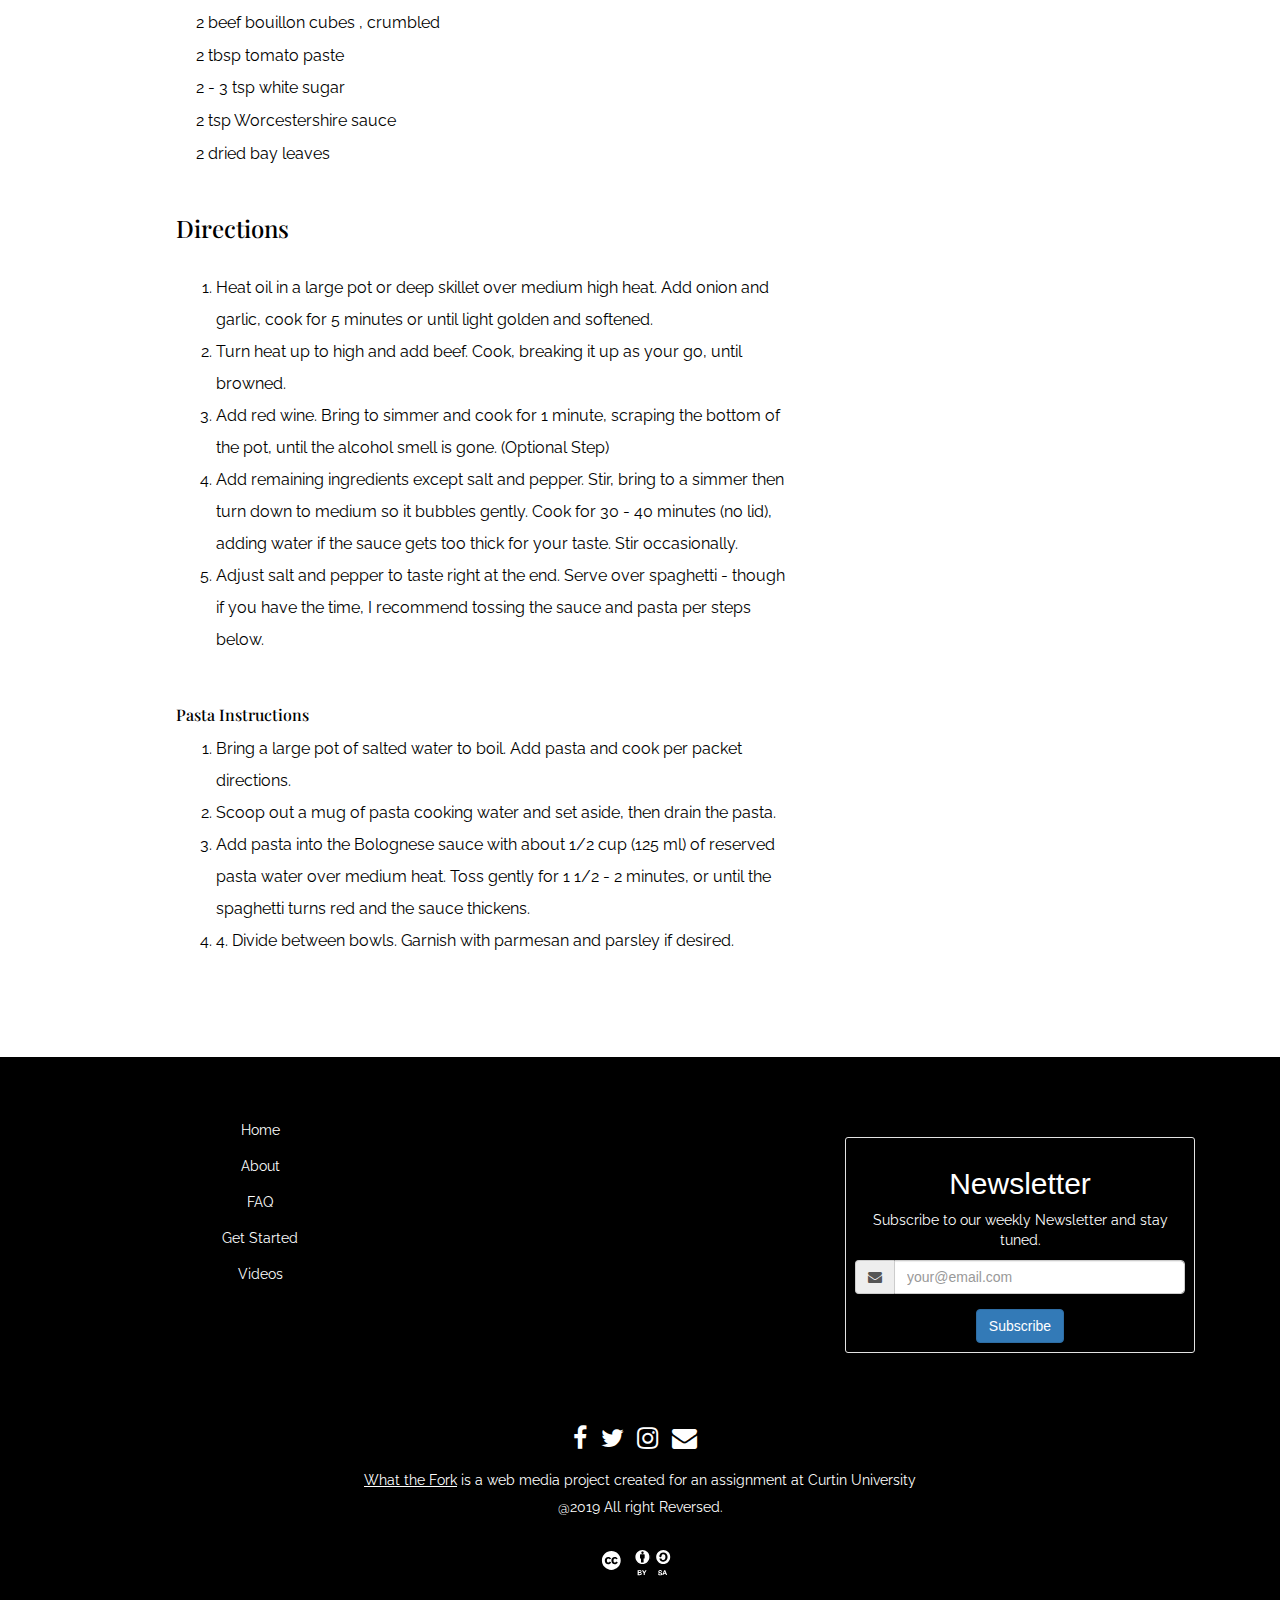
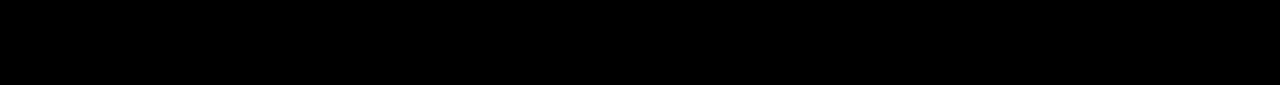
<file: nonnas_bolognese.html>
<!DOCTYPE html>

<html>

<!-- Footer links -->
<link href="//maxcdn.bootstrapcdn.com/bootstrap/4.0.0/css/bootstrap.min.css" rel="stylesheet" id="bootstrap-css">
<script src="//maxcdn.bootstrapcdn.com/bootstrap/4.0.0/js/bootstrap.min.js"></script>
<script src="//cdnjs.cloudflare.com/ajax/libs/jquery/3.2.1/jquery.min.js"></script>

<head>

    <!--- basic page needs
    ================================================== -->
    <meta charset="utf-8">
    <title> Recipe - Nonna's Bolognese by Alex </title>
    <meta name="description" content="">
    <meta name="author" content="">

    <!-- mobile specific metas
    ================================================== -->
    <meta name="viewport" content="width=device-width, initial-scale=1, maximum-scale=1">

    <!-- CSS
    ================================================== -->
<!--
    <link rel="stylesheet" href="css/base.css">
    <link rel="stylesheet" href="css/vendor.css"> -->
    <link rel="stylesheet" href="style.css">

    <!-- script
    ================================================== -->
    <!--
    <script src="js/modernizr.js"></script>
    <script src="js/pace.min.js"></script>
    <script src="owl-carousel/owl.carousel.min.js" type="text/javascript"></script>
    <script src="https://snapwidget.com/js/snapwidget.js"></script> -->

    <!-- Link - carousel (Header)
    ================================================== -->

    <meta charset="utf-8">
    <meta http-equiv="X-UA-Compatible" content="IE=edge">
    <meta name="viewport" content="width=device-width, initial-scale=1">
    <link href="https://fonts.googleapis.com/css?family=Roboto|Oswald:300,400" rel="stylesheet">
    <link rel="stylesheet" href="https://maxcdn.bootstrapcdn.com/font-awesome/4.7.0/css/font-awesome.min.css">
    <link rel="stylesheet" href="https://maxcdn.bootstrapcdn.com/bootstrap/3.3.7/css/bootstrap.min.css">
    <script src="https://ajax.googleapis.com/ajax/libs/jquery/1.12.4/jquery.min.js"></script>
    <script src="https://maxcdn.bootstrapcdn.com/bootstrap/3.3.7/js/bootstrap.min.js"></script>

    <!-- favicons
    ================================================== -->
    <link rel="shortcut icon" href="favicon.ico" type="image/x-icon">
    <link rel="icon" href="favicon.ico" type="image/x-icon">

    <!-- Mailchimp script
    ================================================== -->
    <script id="mcjs">!function(c,h,i,m,p){m=c.createElement(h),p=c.getElementsByTagName(h)[0],m.async=1,m.src=i,p.parentNode.insertBefore(m,p)}(document,"script","https://chimpstatic.com/mcjs-connected/js/users/f225e9874c4b91eafa947f27e/02b25835be5d45530218c2411.js");</script>


    <!-- security config
    ================================================== -->
    <meta http-equiv="Content-Security-Policy"
         content="default-src *;
                  style-src * 'self' 'unsafe-inline' 'unsafe-eval';
                  script-src * 'self' 'unsafe-inline' 'unsafe-eval';">

</head>



<body id="top">


  <!-- pageheader
================================================== -->
<section class="s-pageheader s-pageheader--home">

    <header class="header">
        <main class="headerContent">
          <div class="headerMenu">
              <a class="menuicon" href="index.html">
                  <img class="menuImg" src="images/icon_menu.svg" alt="Menu" height=16px>
              </a>
          </div>
            <div class="headerLogo">
                <a class="logo" href="index.html">
                    <img class= "logoImg" src="images/logo.svg" alt="Homepage" height=26px >
                </a>
            </div>
            <div class="headerAbout">
                <a class="logo" href="about.html">
                    <p style="color:black !important"> About Us </p>
                </a>
            </div>
        </main>
    </header>
</section>

<div class="pageContainer" style="padding: 0 12.203%;">

  <!-- Video iframe
  ================================================== -->
  <!--
  <div class="resp-container">
      <iframe class="resp-iframe" src="https://www.youtube.com/embed/vJRVwC-Bak0" frameborder="0" allow="accelerometer; autoplay; encrypted-media; gyroscope; picture-in-picture" allowfullscreen>
  </div>
  -->


<div class="videoframe" style="padding-bottom:56.25%; position:relative; display:block; width: 100%">

  <iframe width="100%" height="100%" src="https://www.youtube.com/embed/SAp_Jd9WHqg" frameborder="0" allow="accelerometer; autoplay; encrypted-media; gyroscope; picture-in-picture" allowfullscreen="" style="position:absolute; top:0; left: 0"></iframe>

</div>


<!-- Recipe
================================================== -->

<div class="recipesTitleDescription" id="recipesTitleDescription" style="padding: 2% 15% 0 2%";>

  <h1 class="RecipesTitle"> Nonna's Bolognese </h1>
  <p>Prep Time: 10 Minutes &nbsp; Cook Time:25 minutes </p>
  <br>
  <p class="RecipeDescription">They say that a great a great dish is one that people always come back for seconds, and that is what we have here. An absolute mouth-watering Bolognese sauce that will turn your next dinner party into a dinner dynasty. </p>
  <p class="RecipeDescription">This simple dish is one of the easiest to make and is super versatile with the ability to add and subtract flavour however you like. In my recipe below I will have some options which I didn’t follow which elevate your beautiful Bolognese to that next level.</p>

  <br>
<br>
</div>

<!-- Ingredients section -->
<div class="ingredients" style="max-width: 70%; text-align: left; color: black !important; padding: 2% 15% 0 2%">

  <h3 class="ingredientsTitle">Ingredients</h3>
  <br>
  <h3 style="font-size:16px; "> Main </h3>
  <br>
    <div class="ingredientlist" style="font-weight:400 !important; text-align: left; padding: 0 0 0 4%; ">
      <p class="ingredientsListItem">1 tbsp olive oil</p>
      <p class="ingredientsListItem">2 garlic cloves , minced</p>
      <p class="ingredientsListItem">1 onion , finely chopped (brown, yellow or white</p>
      <p class="ingredientsListItem">1 500g mince / ground beef OR half pork, half beef </p>
      <p class="ingredientsListItem">28 oz / 800g can crushed tomato (or tomato passata)</p>
      <p class="ingredientsListItem">2 sprigs fresh thyme (or 1/2 tsp dried thyme or oregano)</p>
      <p class="ingredientsListItem">Salt and pepper</p>
    </div>

  <br>
  <h3 style="font-size:16px; "> To Serve </h3>
  <br>
  <div class="ingredientlist" style="font-weight:400 !important; text-align: left; padding: 0 0 0 4%; ">
    <p class="ingredientsListItem">500 g Rigatoni (Or pasta of your choice)</p>
    <p class="ingredientsListItem">Parmesan cheese and finely chopped parsley (optional)</p>
  </div>

  <br>
  <h3 style="font-size:16px; "> Optional Ingredients </h3>
  <br>
  <div class="ingredientlist" style="font-weight:400 !important; text-align: left; padding: 0 0 0 4%; ">
    <p class="ingredientsListItem">125 ml dry red wine (or sub with water or beef broth/stock)</p>
    <p class="ingredientsListItem">2 beef bouillon cubes , crumbled</p>
    <p class="ingredientsListItem">2 tbsp tomato paste</p>
    <p class="ingredientsListItem">2 - 3 tsp white sugar </p>
    <p class="ingredientsListItem">2 tsp Worcestershire sauce</p>
    <p class="ingredientsListItem">2 dried bay leaves</p>
  </div>
</div>

<!-- Making section -->
<div class="preparationSteps" style="max-width: 70%; text-align: left; color: black !important; padding: 2% 5% 5em 2%">
    <h3 class="directionsTitle">Directions</h3>
    <br>
      <div class="dirlist" style="font-weight:400 !important; text-align: left;">
        <ol class="directionsList">
          <li class="directionsListItem" style="background-color:#ffffff!important; line-height: 2; font-family:raleway !important; font-size:16px;">Heat oil in a large pot or deep skillet over medium high heat. Add onion and garlic, cook for 5 minutes or until light golden and softened.</li>
          <li class="directionsListItem" style="background-color:#ffffff !important; line-height: 2; font-family:raleway !important; font-size:16px;">Turn heat up to high and add beef. Cook, breaking it up as your go, until browned.</li>
          <li class="directionsListItem" style="background-color:#ffffff !important; line-height: 2; font-family:raleway !important; font-size:16px;">Add red wine. Bring to simmer and cook for 1 minute, scraping the bottom of the pot, until the alcohol smell is gone. (Optional Step)</li>
          <li class="directionsListItem" style="background-color:#ffffff !important; line-height: 2; font-family:raleway !important; font-size:16px;">Add remaining ingredients except salt and pepper. Stir, bring to a simmer then turn down to medium so it bubbles gently. Cook for 30 - 40 minutes (no lid), adding water if the sauce gets too thick for your taste. Stir occasionally. </li>
          <li class="directionsListItem" style="background-color:#ffffff !important; line-height: 2; font-family:raleway !important; font-size:16px;">Adjust salt and pepper to taste right at the end. Serve over spaghetti - though if you have the time, I recommend tossing the sauce and pasta per steps below.</li>
        </ol>
        <br>
        <h3 style="font-size:16px; "> Pasta Instructions </h3>
        <ol class="directionsList">
          <li class="directionsListItem" style="background-color:#ffffff!important; line-height: 2; font-family:raleway !important; font-size:16px;">Bring a large pot of salted water to boil. Add pasta and cook per packet directions.</li>
          <li class="directionsListItem" style="background-color:#ffffff !important; line-height: 2; font-family:raleway !important; font-size:16px;">Scoop out a mug of pasta cooking water and set aside, then drain the pasta.</li>
          <li class="directionsListItem" style="background-color:#ffffff !important; line-height: 2; font-family:raleway !important; font-size:16px;">Add pasta into the Bolognese sauce with about 1/2 cup (125 ml) of reserved pasta water over medium heat. Toss gently for 1 1/2 - 2 minutes, or until the spaghetti turns red and the sauce thickens.</li>
          <li class="directionsListItem" style="background-color:#ffffff !important; line-height: 2; font-family:raleway !important; font-size:16px;">4.	Divide between bowls. Garnish with parmesan and parsley if desired.</li>
        </ol>
      </div>

      <br>
      <div id="disqus_thread"></div>
      <script>
          /**
           *  RECOMMENDED CONFIGURATION VARIABLES: EDIT AND UNCOMMENT
           *  THE SECTION BELOW TO INSERT DYNAMIC VALUES FROM YOUR
           *  PLATFORM OR CMS.
           *
           *  LEARN WHY DEFINING THESE VARIABLES IS IMPORTANT:
           *  https://disqus.com/admin/universalcode/#configuration-variables
           */
          /*
          var disqus_config = function () {
              // Replace PAGE_URL with your page's canonical URL variable
              this.page.url = PAGE_URL;

              // Replace PAGE_IDENTIFIER with your page's unique identifier variable
              this.page.identifier = PAGE_IDENTIFIER;
          };
          */

          (function() {  // REQUIRED CONFIGURATION VARIABLE: EDIT THE SHORTNAME BELOW
              var d = document, s = d.createElement('script');

              // IMPORTANT: Replace EXAMPLE with your forum shortname!
              s.src = 'https://whatthefork-1.disqus.com/embed.js';

              s.setAttribute('data-timestamp', +new Date());
              (d.head || d.body).appendChild(s);
          })();
      </script>
      <noscript>
          Please enable JavaScript to view the
          <a href="https://disqus.com/?ref_noscript" rel="nofollow">
              comments powered by Disqus.
          </a>
      </noscript>

</div>


</div>
<!-- End of pageContainer -->


<!-- Footer -->
	<section id="footer">
	<div class="container">
	<div class="col-xs-12 col-sm-4 col-md-4">
	   <ul class="list-unstyled quick-links">
       <li><a href="index.html"><p>Home</p></a></li>
       <li><a href="about.html"><p>About</p></a></li>
        <li><a href="javascript:void();"><p>FAQ</p></a></li>
	      <li><a href="javascript:void();"><p>Get Started</p></a></li>
        <li><a href="javascript:void();"><p>Videos</p></a></li>
    </ul>
  </div>
  <form action="https://gmail.us20.list-manage.com/subscribe/post?u=f225e9874c4b91eafa947f27e&amp;id=9d7a5b265f" method="post" id="mc-embedded-subscribe-form" name="mc-embedded-subscribe-form" class="validate" target="_blank" style="text-align:center !important;" novalidate>
  <div class="row" id="newsletter">
    <div class="col-md-4">
      <div class="thumbnail center well well-sm text-center">
        <h2>Newsletter</h2>

        <p>Subscribe to our weekly Newsletter and stay tuned.</p>

        <form action="" method="post" role="form">
      <div class="input-group">
      <span class="input-group-addon">
      <i class="fa fa-envelope"></i>
      </span>
  <input class="form-control" type="text" id="mce-EMAIL" name="EMAIL" placeholder="your@email.com">
</div>
<input type="submit" value="Subscribe" class="btn btn-large btn-primary" /></form>
</div>
</div>
</div>
</form>
<script type='text/javascript' src='//s3.amazonaws.com/downloads.mailchimp.com/js/mc-validate.js'></script><script type='text/javascript'>(function($) {window.fnames = new Array(); window.ftypes = new Array();fnames[0]='EMAIL';ftypes[0]='email';}(jQuery));var $mcj = jQuery.noConflict(true);</script>

            			<div class="row">
            				<div class="col-xs-12 col-sm-12 col-md-12 mt-2 mt-sm-5">
            					<ul class="list-unstyled list-inline social text-center">
                        <li class="list-inline-item"><a href="https://www.facebook.com/whatfork/"><i class="fa fa-facebook"></i></a></li>
            						<li class="list-inline-item"><a href="https://twitter.com/WhattheFork16"><i class="fa fa-twitter"></i></a></li>
            						<li class="list-inline-item"><a href="https://www.instagram.com/whatthe4ork/"><i class="fa fa-instagram"></i></a></li>
            						<li class="list-inline-item"><a href="mailto:thehumblemonkeys@gmail.com?subject=Hello%20there%20" target="_blank"><i class="fa fa-envelope"></i></a></li>
            					</ul>
            				</div>
            				</hr>
            			</div>
            			<div class="row">
            				<div class="col-xs-12 col-sm-12 col-md-12 mt-2 mt-sm-2 text-center text-white">
            					<p><u><a href="whatfork.gitrhub.io">What the Fork</a></u> is a web media project created for an assignment at Curtin University</p>
            					<p class="h6">@2019 All right Reversed.</p>
                      <br>
                      <img class="cclogo" src="images/cc_icon.svg" height: 56px style="display:block; margin:auto;">
                      <br>
            				</div>
            				</hr>
            			</div>
            		</div>
            	</section>
    <!-- Footer -->

  </body>
  </html>
</file>
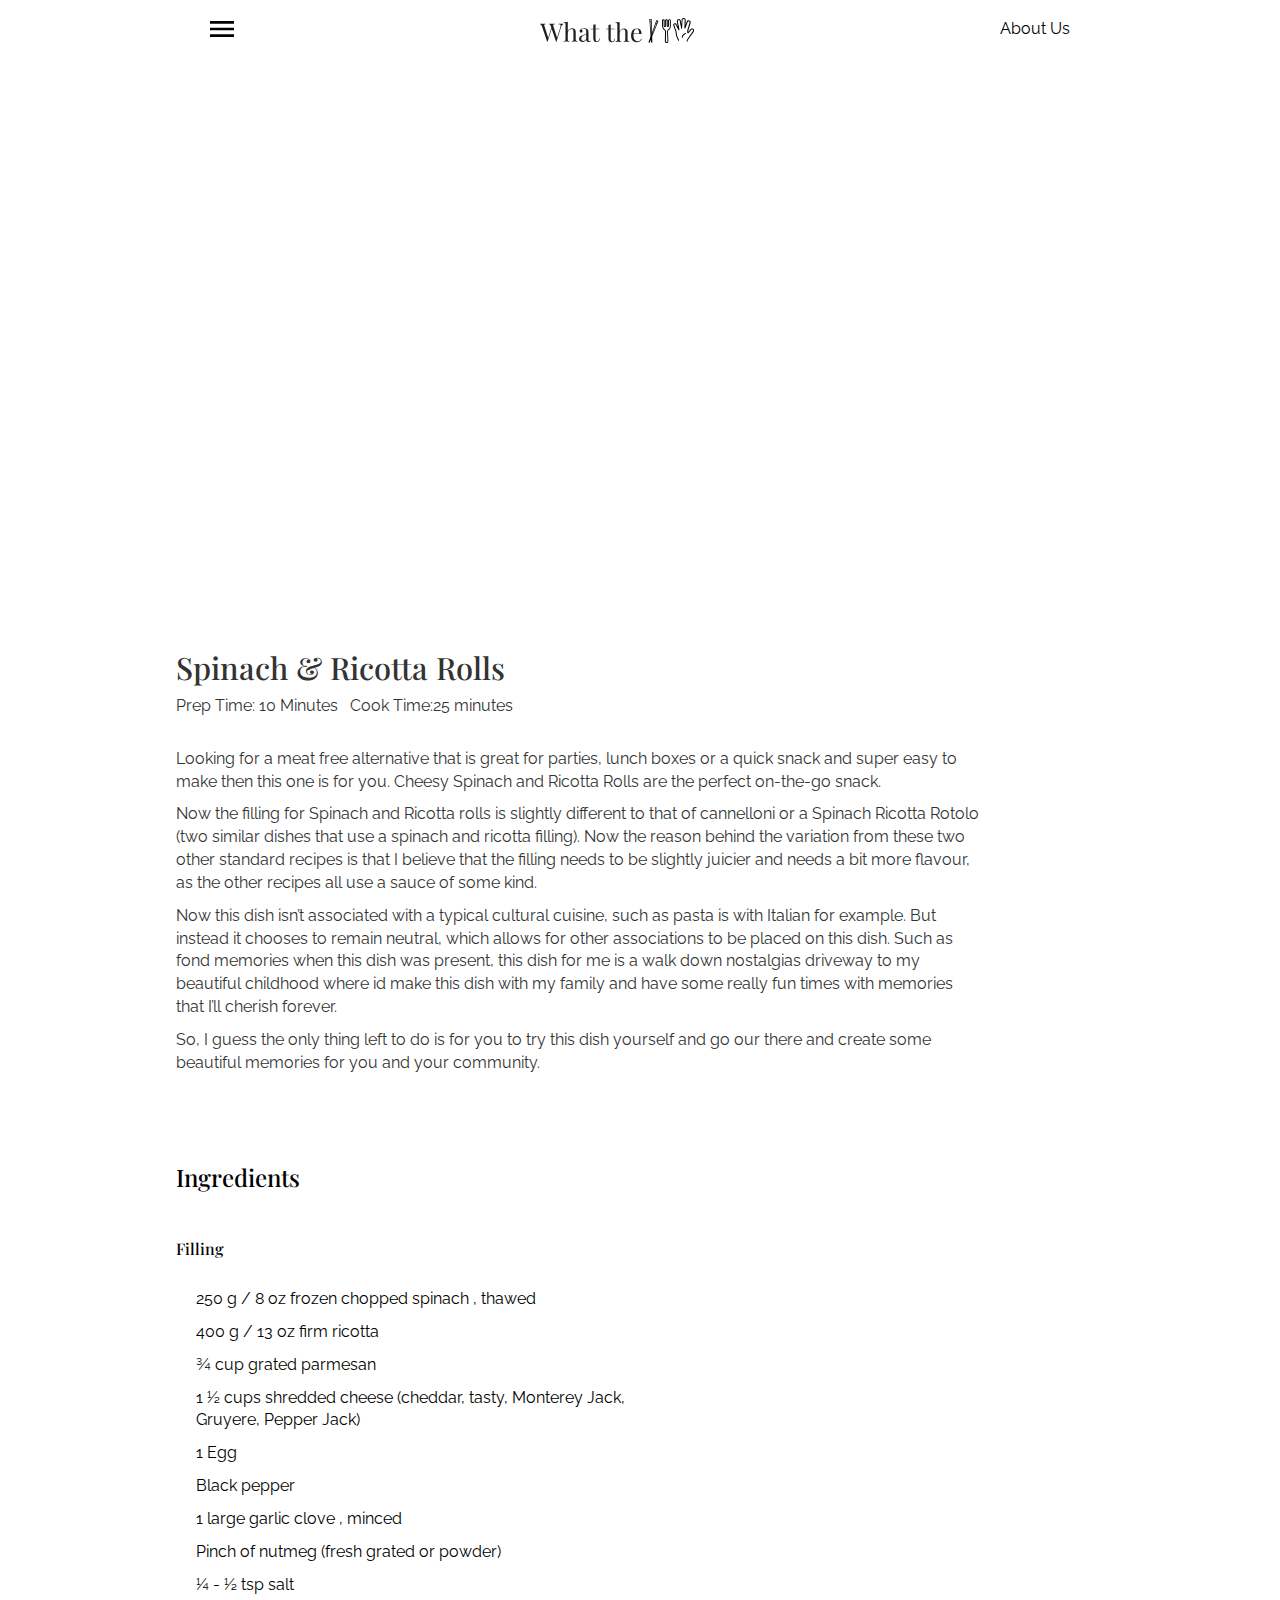
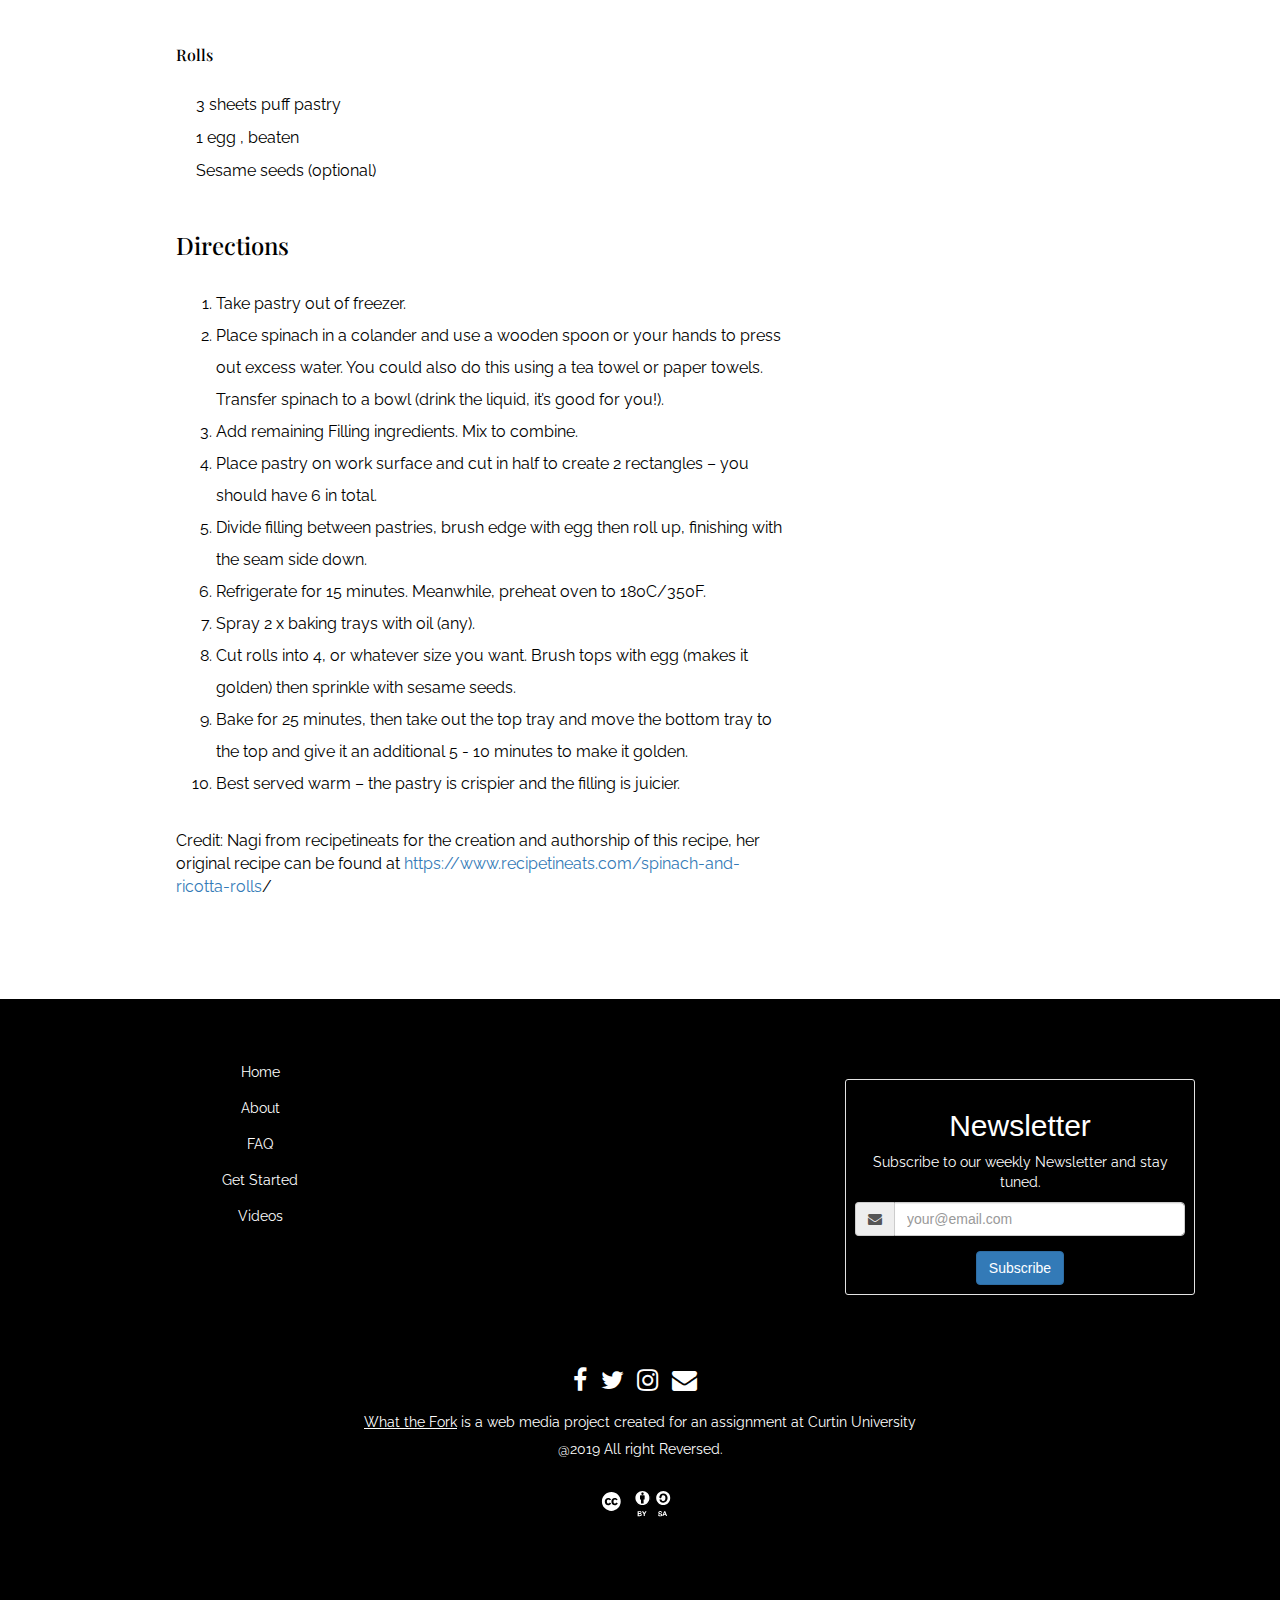
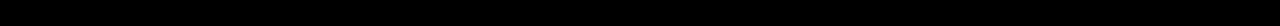
<file: spinach_rolls.html>
<!DOCTYPE html>

<html>

<!-- Footer links -->
<link href="//maxcdn.bootstrapcdn.com/bootstrap/4.0.0/css/bootstrap.min.css" rel="stylesheet" id="bootstrap-css">
<script src="//maxcdn.bootstrapcdn.com/bootstrap/4.0.0/js/bootstrap.min.js"></script>
<script src="//cdnjs.cloudflare.com/ajax/libs/jquery/3.2.1/jquery.min.js"></script>

<head>

    <!--- basic page needs
    ================================================== -->
    <meta charset="utf-8">
    <title> Recipe - Spinach and Ricotta Rolls by Alex </title>
    <meta name="description" content="">
    <meta name="author" content="">

    <!-- mobile specific metas
    ================================================== -->
    <meta name="viewport" content="width=device-width, initial-scale=1, maximum-scale=1">

    <!-- CSS
    ================================================== -->
<!--
    <link rel="stylesheet" href="css/base.css">
    <link rel="stylesheet" href="css/vendor.css"> -->
    <link rel="stylesheet" href="style.css">

    <!-- script
    ================================================== -->
    <!--
    <script src="js/modernizr.js"></script>
    <script src="js/pace.min.js"></script>
    <script src="owl-carousel/owl.carousel.min.js" type="text/javascript"></script>
    <script src="https://snapwidget.com/js/snapwidget.js"></script> -->

    <!-- Link - carousel (Header)
    ================================================== -->

    <meta charset="utf-8">
    <meta http-equiv="X-UA-Compatible" content="IE=edge">
    <meta name="viewport" content="width=device-width, initial-scale=1">
    <link href="https://fonts.googleapis.com/css?family=Roboto|Oswald:300,400" rel="stylesheet">
    <link rel="stylesheet" href="https://maxcdn.bootstrapcdn.com/font-awesome/4.7.0/css/font-awesome.min.css">
    <link rel="stylesheet" href="https://maxcdn.bootstrapcdn.com/bootstrap/3.3.7/css/bootstrap.min.css">
    <script src="https://ajax.googleapis.com/ajax/libs/jquery/1.12.4/jquery.min.js"></script>
    <script src="https://maxcdn.bootstrapcdn.com/bootstrap/3.3.7/js/bootstrap.min.js"></script>

    <!-- favicons
    ================================================== -->
    <link rel="shortcut icon" href="favicon.ico" type="image/x-icon">
    <link rel="icon" href="favicon.ico" type="image/x-icon">

    <!-- Mailchimp script
    ================================================== -->
    <script id="mcjs">!function(c,h,i,m,p){m=c.createElement(h),p=c.getElementsByTagName(h)[0],m.async=1,m.src=i,p.parentNode.insertBefore(m,p)}(document,"script","https://chimpstatic.com/mcjs-connected/js/users/f225e9874c4b91eafa947f27e/02b25835be5d45530218c2411.js");</script>


    <!-- security config
    ================================================== -->
    <meta http-equiv="Content-Security-Policy"
         content="default-src *;
                  style-src * 'self' 'unsafe-inline' 'unsafe-eval';
                  script-src * 'self' 'unsafe-inline' 'unsafe-eval';">

</head>



<body id="top">


  <!-- pageheader
================================================== -->
<section class="s-pageheader s-pageheader--home">

    <header class="header">
        <main class="headerContent">
          <div class="headerMenu">
              <a class="menuicon" href="index.html">
                  <img class="menuImg" src="images/icon_menu.svg" alt="Menu" height=16px>
              </a>
          </div>
            <div class="headerLogo">
                <a class="logo" href="index.html">
                    <img class= "logoImg" src="images/logo.svg" alt="Homepage" height=26px >
                </a>
            </div>
            <div class="headerAbout">
                <a class="logo" href="about.html">
                    <p style="color:black !important"> About Us </p>
                </a>
            </div>
        </main>
    </header>
</section>

<div class="pageContainer" style="padding: 0 12.203%;">

  <!-- Video iframe
  ================================================== -->
  <!--
  <div class="resp-container">
      <iframe class="resp-iframe" src="https://www.youtube.com/embed/vJRVwC-Bak0" frameborder="0" allow="accelerometer; autoplay; encrypted-media; gyroscope; picture-in-picture" allowfullscreen>
  </div>
  -->


<div class="videoframe" style="padding-bottom:56.25%; position:relative; display:block; width: 100%">

  <iframe width="100%" height="100%" src="https://www.youtube.com/embed/i0h61VGUy2s" frameborder="0" allow="accelerometer; autoplay; encrypted-media; gyroscope; picture-in-picture" allowfullscreen="" style="position:absolute; top:0; left: 0"></iframe>

</div>


<!-- Recipe
================================================== -->

<div class="recipesTitleDescription" id="recipesTitleDescription" style="padding: 2% 15% 0 2%";>

  <h1 class="RecipesTitle"> Spinach & Ricotta Rolls </h1>
  <p>Prep Time: 10 Minutes &nbsp; Cook Time:25 minutes </p>
  <br>
  <p class="RecipeDescription">Looking for a meat free alternative that is great for parties, lunch boxes or a quick snack and super easy to make then this one is for you. Cheesy Spinach and Ricotta Rolls are the perfect on-the-go snack.</p>
  <p class="RecipeDescription">Now the filling for Spinach and Ricotta rolls is slightly different to that of cannelloni or a Spinach Ricotta Rotolo (two similar dishes that use a spinach and ricotta filling). Now the reason behind the variation from these two other standard recipes is that I believe that the filling needs to be slightly juicier and needs a bit more flavour, as the other recipes all use a sauce of some kind. </p>
  <p class="RecipeDescription">Now this dish isn’t associated with a typical cultural cuisine, such as pasta is with Italian for example. But instead it chooses to remain neutral, which allows for other associations to be placed on this dish. Such as fond memories when this dish was present, this dish for me is a walk down nostalgias driveway to my beautiful childhood where id make this dish with my family and have some really fun times with memories that I’ll cherish forever. </p>
  <p class="RecipeDescription">So, I guess the only thing left to do is for you to try this dish yourself and go our there and create some beautiful memories for you and your community. </p>

  <br>
<br>
</div>

<!-- Ingredients section -->
<div class="ingredients" style="max-width: 70%; text-align: left; color: black !important; padding: 2% 15% 0 2%">

  <h3 class="ingredientsTitle">Ingredients</h3>
  <br>
  <h3 style="font-size:16px; "> Filling</h3>
  <br>
    <div class="ingredientlist" style="font-weight:400 !important; text-align: left; padding: 0 0 0 4%; ">
      <p class="ingredientsListItem">250 g / 8 oz frozen chopped spinach , thawed</p>
      <p class="ingredientsListItem">400 g / 13 oz firm ricotta </p>
      <p class="ingredientsListItem">¾ cup grated parmesan</p>
      <p class="ingredientsListItem">1 ½ cups shredded cheese (cheddar, tasty, Monterey Jack, Gruyere, Pepper Jack)</p>
      <p class="ingredientsListItem">1 Egg</p>
      <p class="ingredientsListItem">Black pepper</p>
      <p class="ingredientsListItem">1 large garlic clove , minced</p>
      <p class="ingredientsListItem">Pinch of nutmeg (fresh grated or powder)</p>
      <p class="ingredientsListItem">¼ - ½ tsp salt</p>
    </div>

  <br>
  <h3 style="font-family:Raleway; font-size:16px;">Rolls</h3>
  <br>
    <div class="ingredientlist" style="font-weight:400 !important; text-align: left; padding: 0 0 0 4%; ">
      <p class="ingredientsListItem">3 sheets puff pastry</p>
      <p class="ingredientsListItem">1 egg , beaten</p>
      <p class="ingredientsListItem">Sesame seeds (optional)</p>
    </div>
</div>

<!-- Making section -->
<div class="preparationSteps" style="max-width: 70%; text-align: left; color: black !important; padding: 2% 5% 5em 2%">
    <h3 class="directionsTitle">Directions</h3>
    <br>
      <div class="dirlist" style="font-weight:400 !important; text-align: left;">
        <ol class="directionsList">
          <li class="directionsListItem" style="background-color:#ffffff!important; line-height: 2; font-family:raleway !important; font-size:16px;">Take pastry out of freezer.</li>
          <li class="directionsListItem" style="background-color:#ffffff !important; line-height: 2; font-family:raleway !important; font-size:16px;">Place spinach in a colander and use a wooden spoon or your hands to press out excess water. You could also do this using a tea towel or paper towels. Transfer spinach to a bowl (drink the liquid, it’s good for you!).</li>
          <li class="directionsListItem" style="background-color:#ffffff !important; line-height: 2; font-family:raleway !important; font-size:16px;">Add remaining Filling ingredients. Mix to combine.</li>
          <li class="directionsListItem" style="background-color:#ffffff !important; line-height: 2; font-family:raleway !important; font-size:16px;">Place pastry on work surface and cut in half to create 2 rectangles – you should have 6 in total.</li>
          <li class="directionsListItem" style="background-color:#ffffff !important; line-height: 2; font-family:raleway !important; font-size:16px;">Divide filling between pastries, brush edge with egg then roll up, finishing with the seam side down.</li>
          <li class="directionsListItem" style="background-color:#ffffff !important; line-height: 2; font-family:raleway !important; font-size:16px;">Refrigerate for 15 minutes. Meanwhile, preheat oven to 180C/350F.</li>
          <li class="directionsListItem" style="background-color:#ffffff !important; line-height: 2; font-family:raleway !important; font-size:16px;">Spray 2 x baking trays with oil (any).</li>
          <li class="directionsListItem" style="background-color:#ffffff !important; line-height: 2; font-family:raleway !important; font-size:16px;">Cut rolls into 4, or whatever size you want. Brush tops with egg (makes it golden) then sprinkle with sesame seeds.</li>
          <li class="directionsListItem" style="background-color:#ffffff !important; line-height: 2; font-family:raleway !important; font-size:16px;">Bake for 25 minutes, then take out the top tray and move the bottom tray to the top and give it an additional 5 - 10 minutes to make it golden.</li>
          <li class="directionsListItem" style="background-color:#ffffff !important; line-height: 2; font-family:raleway !important; font-size:16px;">Best served warm – the pastry is crispier and the filling is juicier. </li>
        </ol>
        <br>
        <p>Credit: Nagi from recipetineats for the creation and authorship of this recipe, her original recipe can be found at <a href="https://www.recipetineats.com/spinach-and-ricotta-rolls">https://www.recipetineats.com/spinach-and-ricotta-rolls</a>/</p>
      </div>

      <br>
      <div id="disqus_thread"></div>
      <script>
          /**
           *  RECOMMENDED CONFIGURATION VARIABLES: EDIT AND UNCOMMENT
           *  THE SECTION BELOW TO INSERT DYNAMIC VALUES FROM YOUR
           *  PLATFORM OR CMS.
           *
           *  LEARN WHY DEFINING THESE VARIABLES IS IMPORTANT:
           *  https://disqus.com/admin/universalcode/#configuration-variables
           */
          /*
          var disqus_config = function () {
              // Replace PAGE_URL with your page's canonical URL variable
              this.page.url = PAGE_URL;

              // Replace PAGE_IDENTIFIER with your page's unique identifier variable
              this.page.identifier = PAGE_IDENTIFIER;
          };
          */

          (function() {  // REQUIRED CONFIGURATION VARIABLE: EDIT THE SHORTNAME BELOW
              var d = document, s = d.createElement('script');

              // IMPORTANT: Replace EXAMPLE with your forum shortname!
              s.src = 'https://whatthefork-1.disqus.com/embed.js';

              s.setAttribute('data-timestamp', +new Date());
              (d.head || d.body).appendChild(s);
          })();
      </script>
      <noscript>
          Please enable JavaScript to view the
          <a href="https://disqus.com/?ref_noscript" rel="nofollow">
              comments powered by Disqus.
          </a>
      </noscript>

</div>


</div>
<!-- End of pageContainer -->


<!-- Footer -->
	<section id="footer">
	<div class="container">
	<div class="col-xs-12 col-sm-4 col-md-4">
	   <ul class="list-unstyled quick-links">
       <li><a href="index.html"><p>Home</p></a></li>
       <li><a href="about.html"><p>About</p></a></li>
        <li><a href="javascript:void();"><p>FAQ</p></a></li>
	      <li><a href="javascript:void();"><p>Get Started</p></a></li>
        <li><a href="javascript:void();"><p>Videos</p></a></li>
    </ul>
  </div>
  <form action="https://gmail.us20.list-manage.com/subscribe/post?u=f225e9874c4b91eafa947f27e&amp;id=9d7a5b265f" method="post" id="mc-embedded-subscribe-form" name="mc-embedded-subscribe-form" class="validate" target="_blank" style="text-align:center !important;" novalidate>
  <div class="row" id="newsletter">
    <div class="col-md-4">
      <div class="thumbnail center well well-sm text-center">
        <h2>Newsletter</h2>

        <p>Subscribe to our weekly Newsletter and stay tuned.</p>

        <form action="" method="post" role="form">
      <div class="input-group">
      <span class="input-group-addon">
      <i class="fa fa-envelope"></i>
      </span>
  <input class="form-control" type="text" id="mce-EMAIL" name="EMAIL" placeholder="your@email.com">
</div>
<input type="submit" value="Subscribe" class="btn btn-large btn-primary" /></form>
</div>
</div>
</div>
</form>
<script type='text/javascript' src='//s3.amazonaws.com/downloads.mailchimp.com/js/mc-validate.js'></script><script type='text/javascript'>(function($) {window.fnames = new Array(); window.ftypes = new Array();fnames[0]='EMAIL';ftypes[0]='email';}(jQuery));var $mcj = jQuery.noConflict(true);</script>

            			<div class="row">
            				<div class="col-xs-12 col-sm-12 col-md-12 mt-2 mt-sm-5">
            					<ul class="list-unstyled list-inline social text-center">
                        <li class="list-inline-item"><a href="https://www.facebook.com/whatfork/"><i class="fa fa-facebook"></i></a></li>
            						<li class="list-inline-item"><a href="https://twitter.com/WhattheFork16"><i class="fa fa-twitter"></i></a></li>
            						<li class="list-inline-item"><a href="https://www.instagram.com/whatthe4ork/"><i class="fa fa-instagram"></i></a></li>
            						<li class="list-inline-item"><a href="mailto:thehumblemonkeys@gmail.com?subject=Hello%20there%20" target="_blank"><i class="fa fa-envelope"></i></a></li>
            					</ul>
            				</div>
            				</hr>
            			</div>
            			<div class="row">
            				<div class="col-xs-12 col-sm-12 col-md-12 mt-2 mt-sm-2 text-center text-white">
            					<p><u><a href="whatfork.gitrhub.io">What the Fork</a></u> is a web media project created for an assignment at Curtin University</p>
            					<p class="h6">@2019 All right Reversed.</p>
                      <br>
                      <img class="cclogo" src="images/cc_icon.svg" height: 56px style="display:block; margin:auto;">
                      <br>
            				</div>
            				</hr>
            			</div>
            		</div>
            	</section>
    <!-- Footer -->

  </body>
  </html>
</file>
<file: style.css>
/* Fonts Import */
@import url("https://fonts.googleapis.com/css?family=Playfair+Display:400,700&display=swap");
@import url("https://fonts.googleapis.com/css?family=Raleway:300,400&display=swap");

h1{
	font-size: 2.2em !important;
	font-family: "Playfair Display", serif !important;
}

h3{
	font-family: "Playfair Display", serif !important;
}

h5{
	font-size: 0.57em;
	font-family: "Raleway", serif !important;
}

p{
	font-size:16px;
	font-family: "Raleway", sans-serif !important;
}

p.top-carousel-subtitle{
	font-size: 1.12em !important;
}

li{
	background-color: none !important;
}

.header{
	padding: 0 15% !important;
}

.curatedRecipesTitle{
	text-align: center;
}

.UserRecipesTitle{
	text-align: center;
}
.snapWidgetTitle{
	text-align: center;
}

.viewMore{
	font-size:14px;
	text-align: right;
	text-decoration: underline;
}

.item.carousel-item.active{
	margin-bottom: 15% !important;
}

li.active{
	background-color: #000000 !important;
}

li{
	background-color: #c9c0bb !important;
}

/* c9c0bb */

ol.carousel-indicators{
	background-color: #ffffff !important;
}

/* Carousel Caption style */
.carousel-caption{
	bottom: -120px !important;
	text-shadow: none !important;
}

.top-carousel-title{
	color: black !important;
}

.top-carousel-subtitle{
	color: black !important;
}


.headerContent{
	text-align: center;
}

.headerContent div{
	display: inline-block;
}

.headerMenu{
	float: left;
	padding:1.3em;

}

.headerLogo{
	padding:1.3em;
}

.headerAbout{
	padding:1.3em;
	float:right;
}


img.headerCarouselImg {
	max-width: 100%;
	height: auto;
}

img.logoImg{
	display: block !important;
	margin: auto;
}

.container{
	min-width: 70%;
	padding-bottom: 2em;
}

/* styles for curated blogs - source:codpen.com */

body {
  color: #000;
  font-weight: 400;
  line-height: 1.6;
}

.container {
  max-width: 1335px;
  margin: 0 auto;
}

.grid-row {
  display: flex;
  flex-flow: row wrap;
  justify-content: flex-start;
	padding-bottom:1em;
}

.grid-item {
  height: 340px;
  -ms-flex: auto;
  width: 284px;
  position: relative;
  padding: 10px;
  box-sizing: border-box;
}

.grid-row a {
  text-decoration: none;
}

.wrapping-link {
  position: absolute;
  top: 0;
  left: 0;
  bottom: 0;
  right: 0;
  z-index: 2;
  color: currentColor;
}

.grid-item-wrapper {
  -webkit-box-sizing: initial;
  -moz-box-sizing: initial;
  box-sizing: initial;
  margin: 0;
  height: 100%;
  width: 100%;
  overflow: hidden;
  -webkit-transition: padding 0.15s cubic-bezier(0.4,0,0.2,1), margin 0.15s cubic-bezier(0.4,0,0.2,1), box-shadow 0.15s cubic-bezier(0.4,0,0.2,1);
  transition: padding 0.15s cubic-bezier(0.4,0,0.2,1), margin 0.15s cubic-bezier(0.4,0,0.2,1), box-shadow 0.15s cubic-bezier(0.4,0,0.2,1);
  position: relative;
}

.grid-item-container {
  height: 100%;
  width: 100%;
  position: relative;
}

.grid-image-top {
  width: 120%;
  background-size: cover;
  position: relative;
  background-position: 50% 50%;
  left: -10.5%;
  top: -4.5%;
}

.grid-image-top .centered {
  text-align: center;
  transform: translate(-50%, -50%);
  background-size: contain;
  background-repeat: no-repeat;
  position: absolute;
  top: 54.5%;
  left: 50%;
  width: 60%;
  height: 60%;
  background-position: center;
}

.grid-image-top.rex-ray {
  background: -webkit-gradient(linear,left top, left bottom,from(#007DB8),to(#00447C));
  background: -webkit-linear-gradient(#007DB8,#00447C);
  background: -o-linear-gradient(#007DB8,#00447C);
  background: linear-gradient(#007DB8,#00447C);
}

.rex-ray-image {
  background-image: url(https://thecodeteam.com/wp-content/uploads/2017/08/Rex-Ray-icon-209x300.png);
}

.grid-image-top.sputnik {
  background: -webkit-gradient(linear,left top, left bottom,from(#1AA9FB),to(#1785C4));
  background: -webkit-linear-gradient(#1AA9FB,#1785C4);
  background: -o-linear-gradient(#1AA9FB,#1785C4);
  background: linear-gradient(#1AA9FB,#1785C4);
}

.sputnik-image {
  background-image: url(https://thecodeteam.com/wp-content/uploads/2017/08/sputnik-1-300x257.png);
}

.grid-image-top.edgex {
  background: -webkit-gradient(linear,left top, left bottom,from(#952f4c),to(#3e1a51));
  background: -webkit-linear-gradient(#952f4c,#3e1a51);
  background: -o-linear-gradient(#952f4c,#3e1a51);
  background: linear-gradient(#952f4c,#3e1a51);
}

.edgex-image {
  background-image: url(https://thecodeteam.com/wp-content/uploads/2017/08/edge-x-300x287.png);
}

.grid-image-top.openswitch {
  background: -webkit-gradient(linear,left top, left bottom,from(#2db89a),to(#00793d));
  background: -webkit-linear-gradient(#2db89a,#00793d);
  background: -o-linear-gradient(#2db89a,#00793d);
  background: linear-gradient(#2db89a,#00793d);
}

.openswitch-image {
  background-image: url(https://thecodeteam.com/wp-content/uploads/2017/08/open-switch-300x207.png);
}

.grid-image-top.scaleio {
  background: -webkit-gradient(linear,left top, left bottom,from(#2e96dd),to(#326de6));
  background: -webkit-linear-gradient(#2e96dd,#326de6);
  background: -o-linear-gradient(#2e96dd,#326de6);
  background: linear-gradient(#2e96dd,#326de6);
}

.scaleio-image {
  background-image: url(https://thecodeteam.com/wp-content/uploads/2017/08/K8s_ScaleIO_Color-white-thumb-221x300.png);
}

.grid-image-top.csi {
  background: -webkit-gradient(linear,left top, left bottom,from(#464646),to(#000000));
  background: -webkit-linear-gradient(#464646,#000000);
  background: -o-linear-gradient(#464646,#000000);
  background: linear-gradient(#464646,#000000);
}

.csi-image {
  background-image: url(https://thecodeteam.com/wp-content/uploads/2017/08/csi-1-300x99.png);
}

.grid-image-top.kubernetes {
  background: -webkit-gradient(linear,left top, left bottom,from(#09C1D1),to(#326DE6));
  background: -webkit-linear-gradient(#09C1D1,#326DE6);
  background: -o-linear-gradient(#09C1D1,#326DE6);
  background: linear-gradient(#09C1D1,#326DE6);
}

.kubernetes-image {
  background-image: url(https://thecodeteam.com/wp-content/uploads/2017/08/kubernetes-300x293.png);
}

.grid-image-top.grpc {
  background: -webkit-gradient(linear,left top, left bottom,from(#0CC1C8),to(#2E838C));
  background: -webkit-linear-gradient(#0CC1C8,#2E838C);
  background: -o-linear-gradient(#0CC1C8,#2E838C);
  background: linear-gradient(#0CC1C8,#2E838C);
}

.grpc-image {
  background-image: url(https://thecodeteam.com/wp-content/uploads/2017/08/grpc-300x105.png);
}

.grid-image-top.envoy {
  background: -webkit-gradient(linear,left top, left bottom,from(#290B54),to(#130229));
  background: -webkit-linear-gradient(#290B54,#130229);
  background: -o-linear-gradient(#290B54,#130229);
  background: linear-gradient(#290B54,#130229);
}

.envoy-image {
  background-image: url(https://thecodeteam.com/wp-content/uploads/2017/08/envoy_logo-5028052-300x91.png);
}

.grid-image-top.istio {
  background: -webkit-gradient(linear,left top, left bottom,from(#4A73C0),to(#466BB0));
  background: -webkit-linear-gradient(#4A73C0,#466BB0);
  background: -o-linear-gradient(#4A73C0,#466BB0);
  background: linear-gradient(#4A73C0,#466BB0);
}

.istio-image {
  background-image: url(https://thecodeteam.com/wp-content/uploads/2017/08/istio-203x300.png);
}

.item-title {
	font-family: "Playfair Display", serif;
  font-size: 0.85em;
  line-height: 26px;
  margin-bottom: 0.4em;
  display: block;
}

.item-category {
	font-family: "Raleway", sans-serif;
  display: block;
  margin-bottom: 20px;
  font-size: 0.57em;
}

.more-info {
  position: absolute;
  bottom: 0;
  margin-bottom: 25px;
  padding-left: 0;
  transition-duration: .5s;
  font-size: 0.6em;
  display: flex;
}

.more-info i {
  padding-left: 5px;
  transition-duration: .5s;
}

.grid-item:hover .more-info i {
  padding-left: 20px;
  transition-duration: .5s;
}

.more-info i::before {
  font-size: 0.7em;
}

.grid-item:hover .grid-item-wrapper {
  padding: 2% 2%;
  margin: -2% -2%;
}

.grid-item-content {
  padding: 0 1em 1em 0.3em;
	margin-top: -1em;
}

h3.item-title{
	font-family: "Playfair Display", serif !important;
  font-size: 18px !important;
  line-height: 26px !important;
  margin-bottom: 0.4em;
  display: block;
}

p.item-category{
	font-family: "Raleway", sans-serif !important;
  display: block;
  margin-bottom: 20px;
  font-size: 14px !important;
}

/* Zomato widget styles */
.widget_wrap{
	width:67% !important;
	height:420px !important;
	display:inline-block !important;
	margin:0 16.5% !important;
	padding-bottom: 2em;
}

/* snap widget styles */
.snapWidget{
	width:67% !important;
	height:420px !important;
	display:inline-block !important;
	margin:0 16.5% !important;
}

.zomatoTitle{
	text-align: center;
}

/* Footer */
@import url('https://maxcdn.bootstrapcdn.com/font-awesome/4.7.0/css/font-awesome.min.css');
section#footer {
    padding: 60px 0;
}

section .section-title {
    text-align: center;
    /* color: #007b5e; */
    margin-bottom: 50px;
    text-transform: uppercase;
}

#footer li{
	  background: #000000 !important;
}

#footer {
    background: #000000 !important;
}
#footer h5{
	padding-left: 10px;
    border-left: 3px solid #eeeeee;
    padding-bottom: 6px;
    margin-bottom: 20px;
    color:#ffffff;
}
#footer a {
    color: #ffffff;
    text-decoration: none !important;
    background-color: transparent;
    -webkit-text-decoration-skip: objects;
}
#footer ul.social li{
	padding: 3px 0;
}
#footer ul.social li a i {
    margin-right: 5px;
	font-size:25px;
	-webkit-transition: .5s all ease;
	-moz-transition: .5s all ease;
	transition: .5s all ease;
}
#footer ul.social li:hover a i {
	font-size:30px;
	margin-top:-10px;
}
#footer ul.social li a,
#footer ul.quick-links li a{
	color:#ffffff;
}
#footer ul.social li a:hover{
	color:#eeeeee;
}
#footer ul.quick-links li{
	padding: 3px 0;
	-webkit-transition: .5s all ease;
	-moz-transition: .5s all ease;
	transition: .5s all ease;
}
#footer ul.quick-links li:hover{
	padding: 3px 0;
	margin-left:5px;
	font-weight:700;
}
#footer ul.quick-links li a i{
	margin-right: 5px;
}
#footer ul.quick-links li:hover a i {
    font-weight: 700;
}

#footer p{
	font-size: 1em;
	font-weight: 400;
}

div.col-xs-12.col-sm-4.col-md-4{
	text-align: center !important;
	margin: auto;
}

@media (max-width:767px){
	#footer h5 {
    padding-left: 0;
    border-left: transparent;
    padding-bottom: 0px;
    margin-bottom: 10px;
}
}

/* footer newsletter styles */
@import url(//maxcdn.bootstrapcdn.com/font-awesome/4.1.0/css/font-awesome.min.css);
@import url(//netdna.bootstrapcdn.com/bootstrap/3.0.2/css/bootstrap.min.css);

input.btn-primary {
  margin-top: 15px;
}

.thumbnail.center.well.well-sm.text-center{
	background-color: #000000 !important;
}

#newsletter{
	display:inline !important;
}

#footer {
	color:#ffffff !important;
}

#newsletter div{
	float: right !important;
}

/* Media queries

@media(max-width: 1333px) {
  .grid-item {
    /flex-basis: 33.33%;
  }
}

@media(max-width: 1073px) {
   .grid-item {
    flex-basis: 33.33%;
  }
}

@media(max-width: 815px) {
  .grid-item {
    flex-basis: 50%;
  }
}

@media(max-width: 555px) {
  .grid-item {
    flex-basis: 100%;
  }
}
*/

/*
@media(max-width: 800px) {
  #carTitle {
    display: none !important;
  }
	#carSub {
    display: none !important;
  }
}
*/


@media(max-width: 800px) {
  .newsletter{
		display: none;
	}
}

@media(max-width: 800px) {
	.snapWidget{
		height:auto !important;
		display:inline-block !important;
		margin:0 16.5% !important;
	}
}

@media(max-width: 555px){
.viewMore{
	font-size:14px;
	text-align: center;
	text-decoration: underline;
}

@media(max-width: 555px){
img.headerCarouselImg{
	max-height: 70vh !important;
	max-width: none !important;
}

h3.item-title{
	font-family: "Playfair Display", serif !important;
  font-size: 18px !important;
  line-height: 26px !important;
  margin-bottom: 0.4em;
  display: block;
}

p.item-category{
	font-family: "Raleway", sans-serif !important;
  display: block;
  margin-bottom: 20px;
  font-size: 14px !important;
}

#footer ul.social li:hover a i {
	font-size:30px;
}

.carousel-caption{
	padding-bottom: 130px !important;
}

.top-carousel-title{
	color: white !important;
}

.top-carousel-subtitle{
	color: white !important;
}

/* Zomato widget styles */
.widget_wrap{
	width:84% !important;
	height:420px !important;
	display:inline-block !important;
	margin:0 8% !important;
	padding-bottom: 2em;
}

/* snap widget styles */
.snapWidget{
	width:84% !important;
	height:auto !important;
	display:inline-block !important;
	margin:0 8% !important;
}

.grid-row{
	justify-content: center !important;
}

.headerMenu{
	display: none !important;
}

.headerAbout{
	display:none !important;
}
}

/* ********************************************

Styles for Recipes

*********************************************** */

/*
.pageContainer{
	padding: 0 12.203%;
}

.videoframe{
	display: flex;
	padding-bottom: 3em;
	width: 100%;
} */

h1.RecipesTitle{
	font-size: 2.2em !important;
}

#recipesTitleDescription p{
	color: #000000 !important;
}

div.recipesTitleDescription{
	 padding: 4% 10% 0 4%
 }

.resp-container {
    position: relative;
    overflow: hidden;
    padding-top: 56.25%;
}

.resp-iframe {
    position: absolute;
    top: 0;
    left: 0;
    width: 100%;
    height: 100%;
    border: 0;
}

.ingredients{
	max-width: 70%;
	text-align: left;
	color: black !important;
	padding: 4% 0 0 4%;
}

.ingredientlist{
	font-weight:300 !important;
	text-align: left;
	padding: 4% 0 0 4%;
}
</file>
